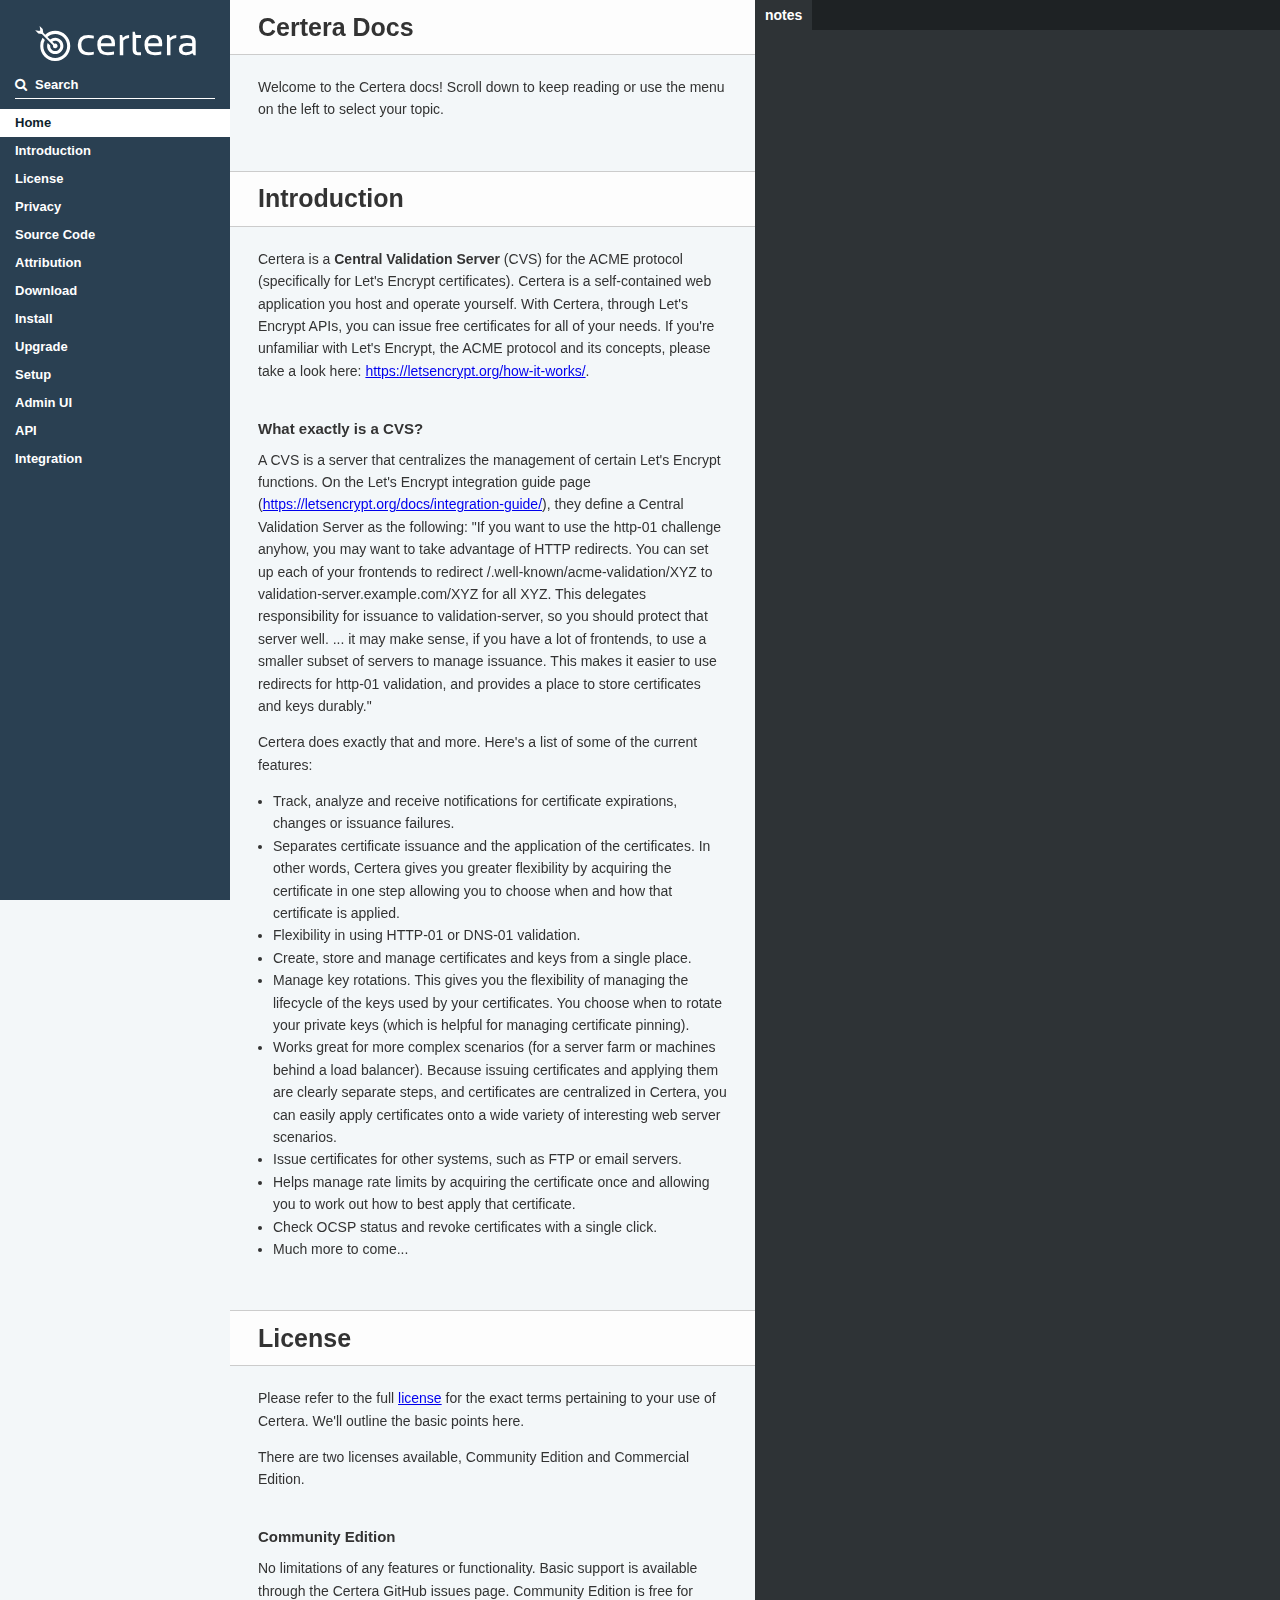
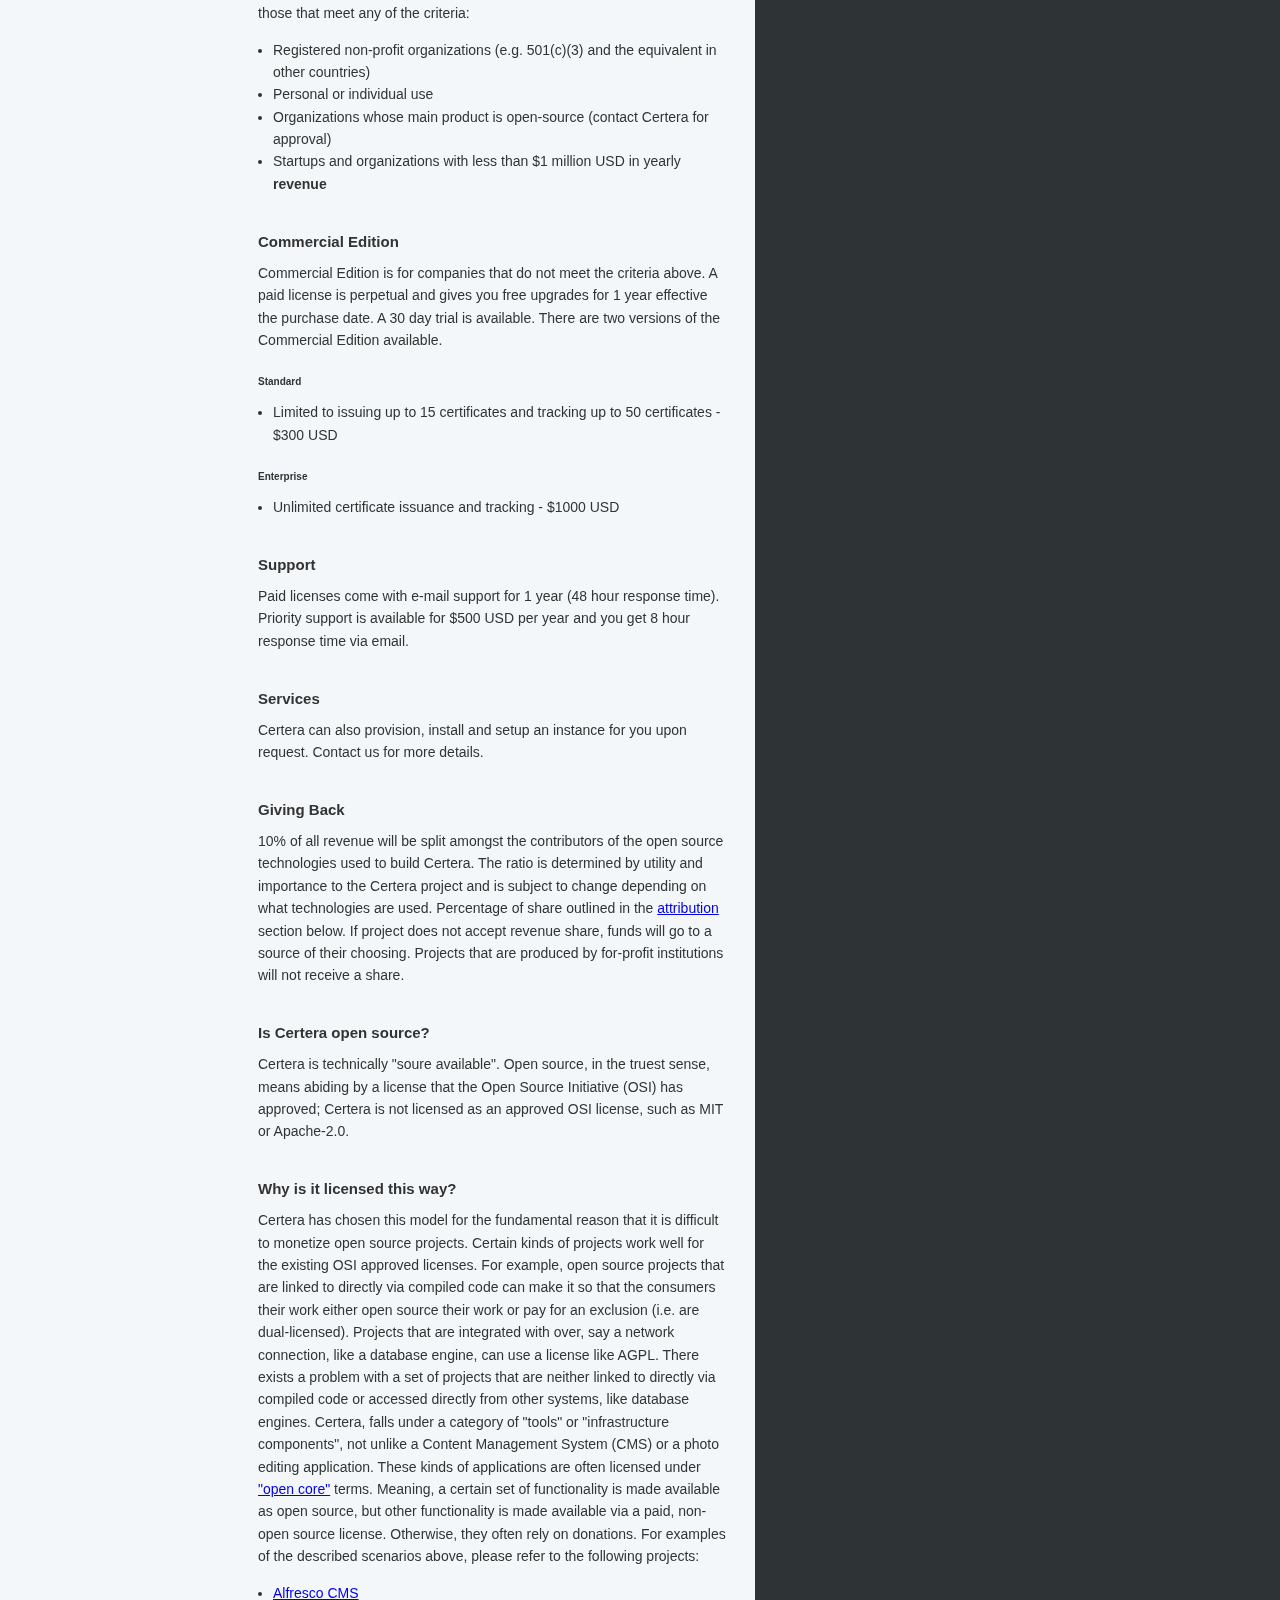
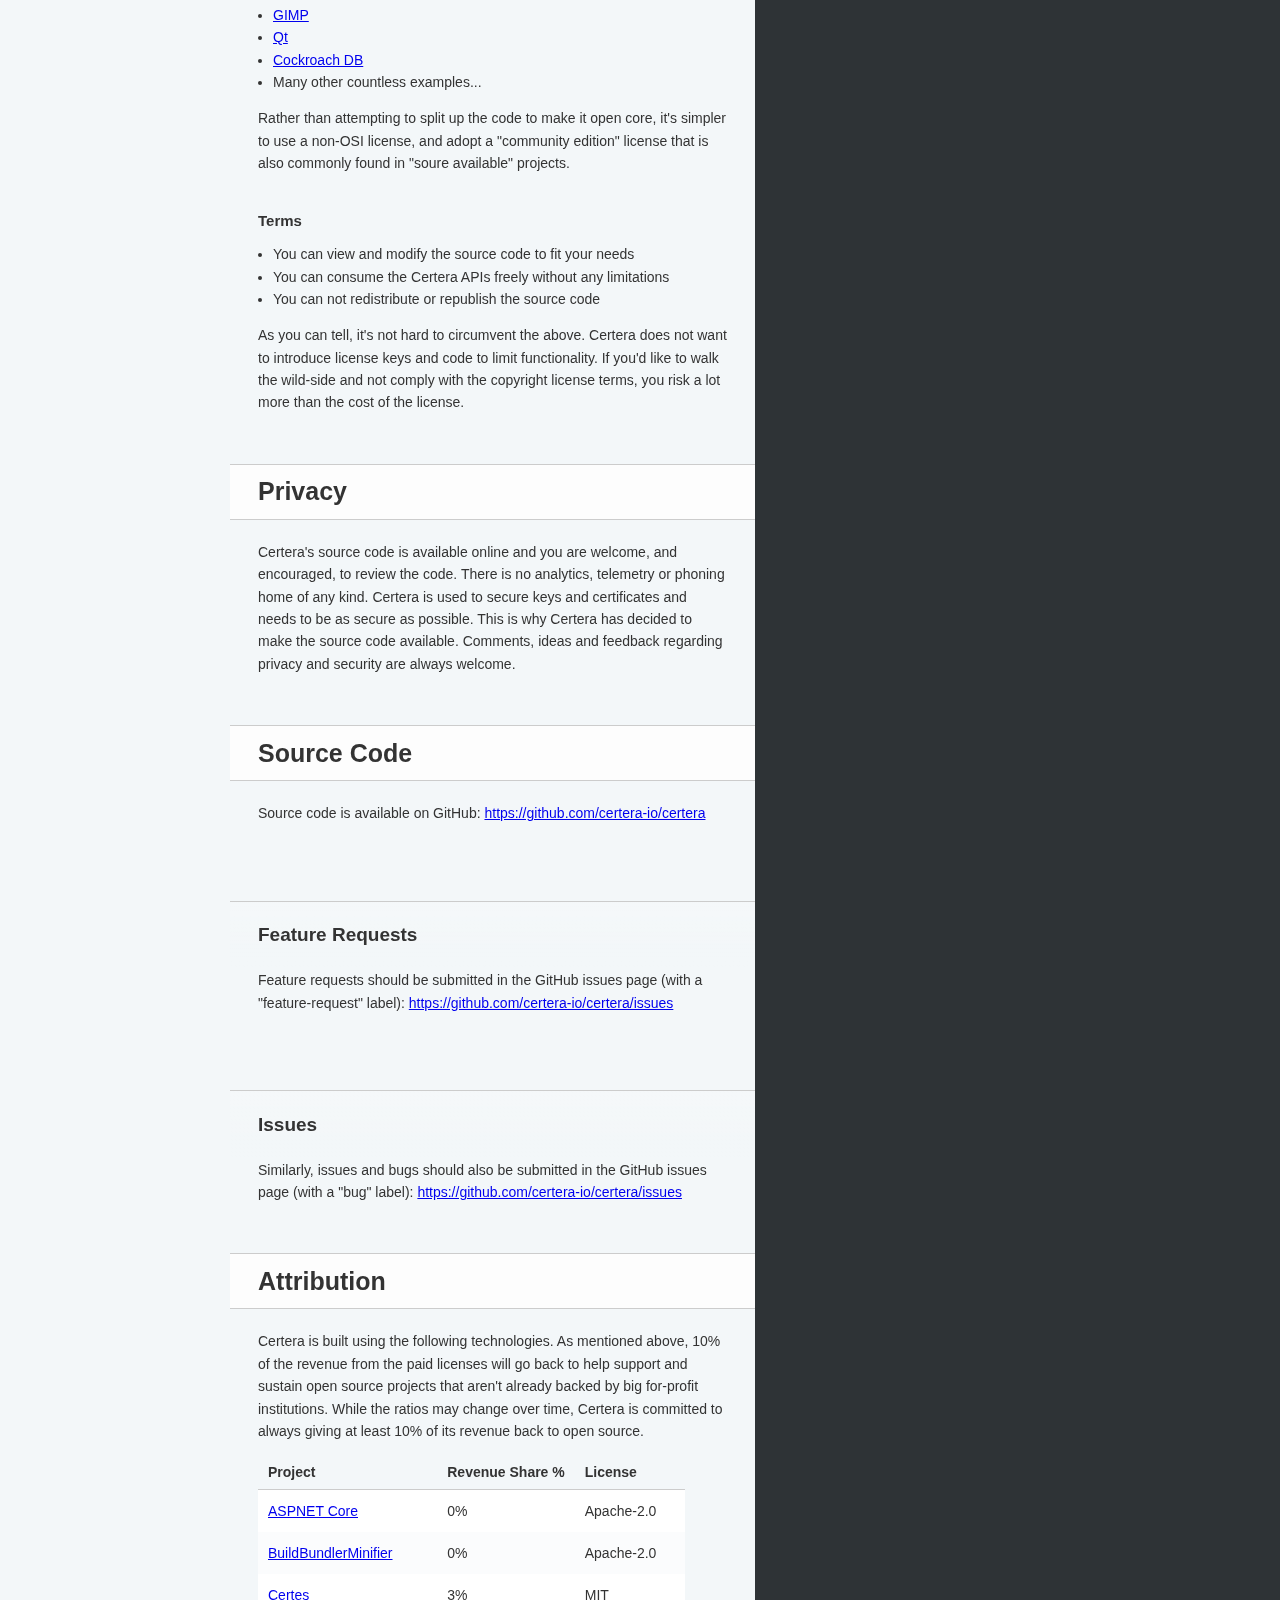
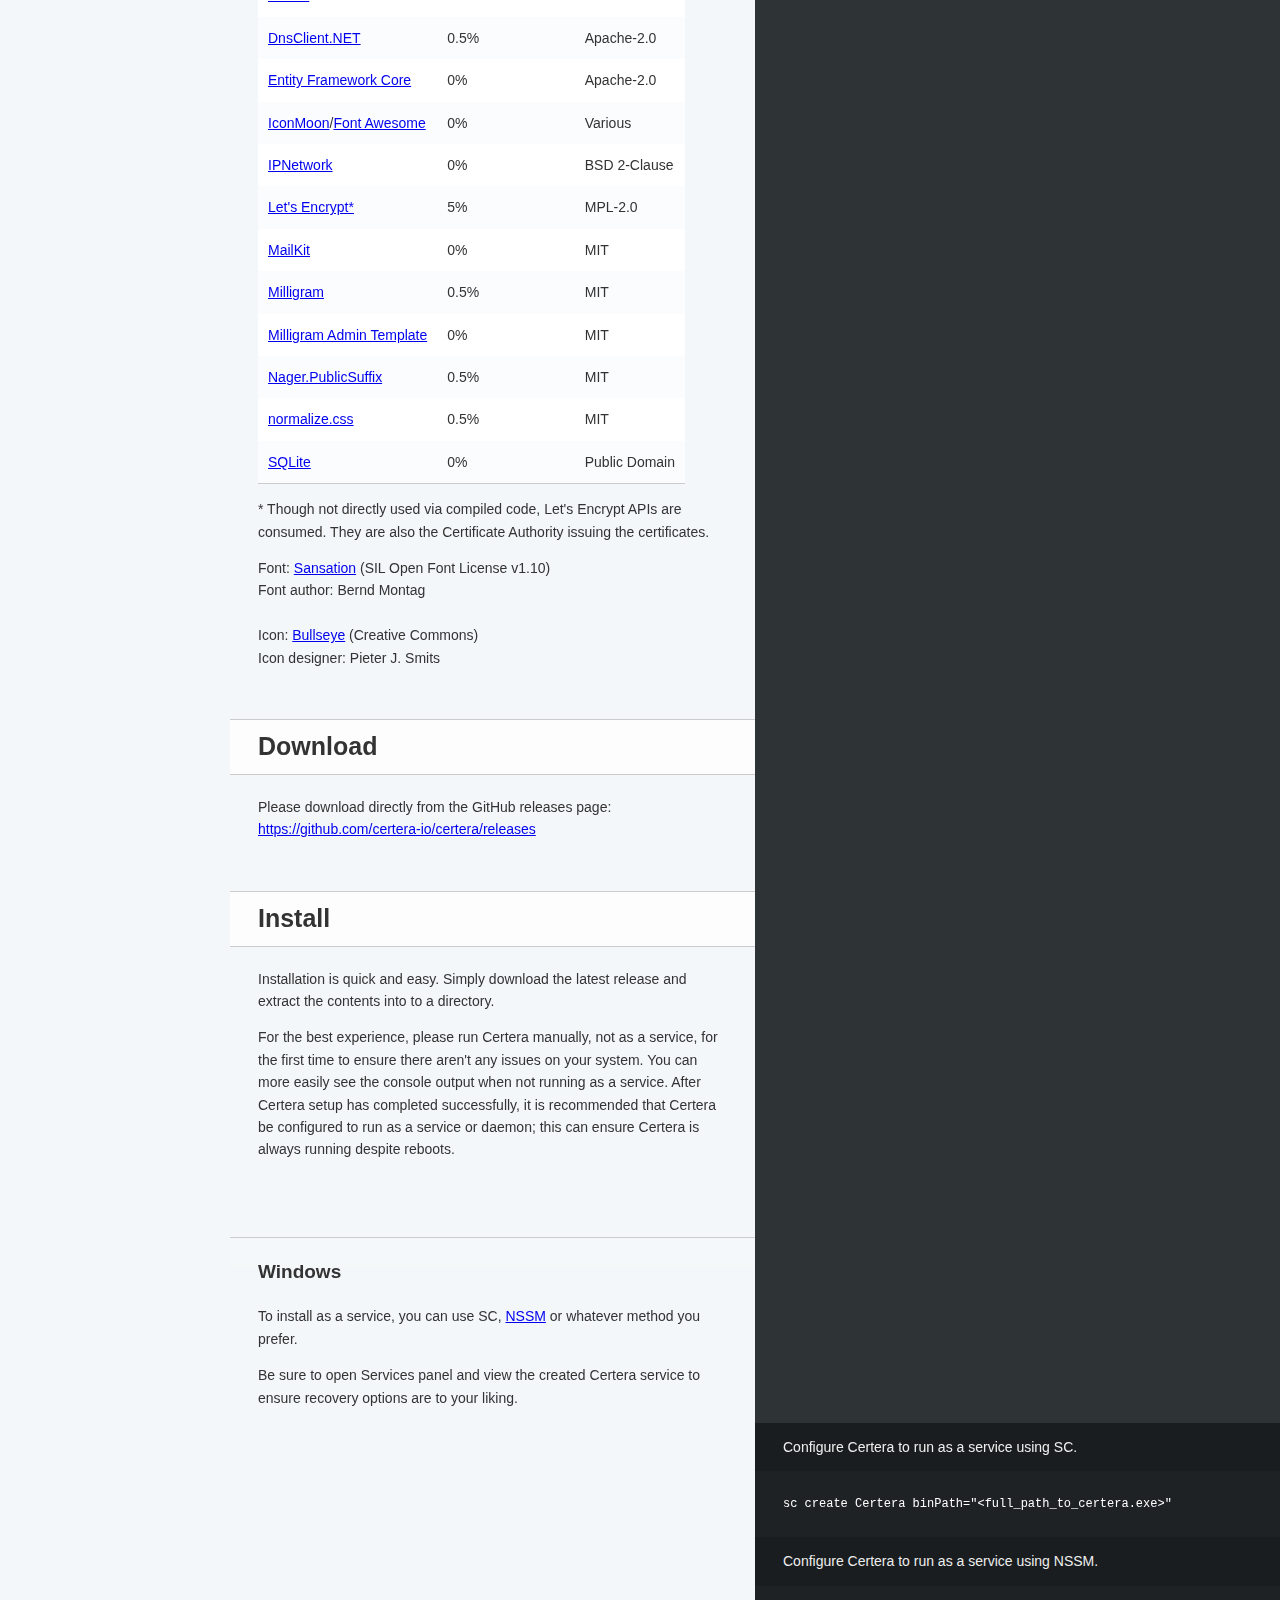
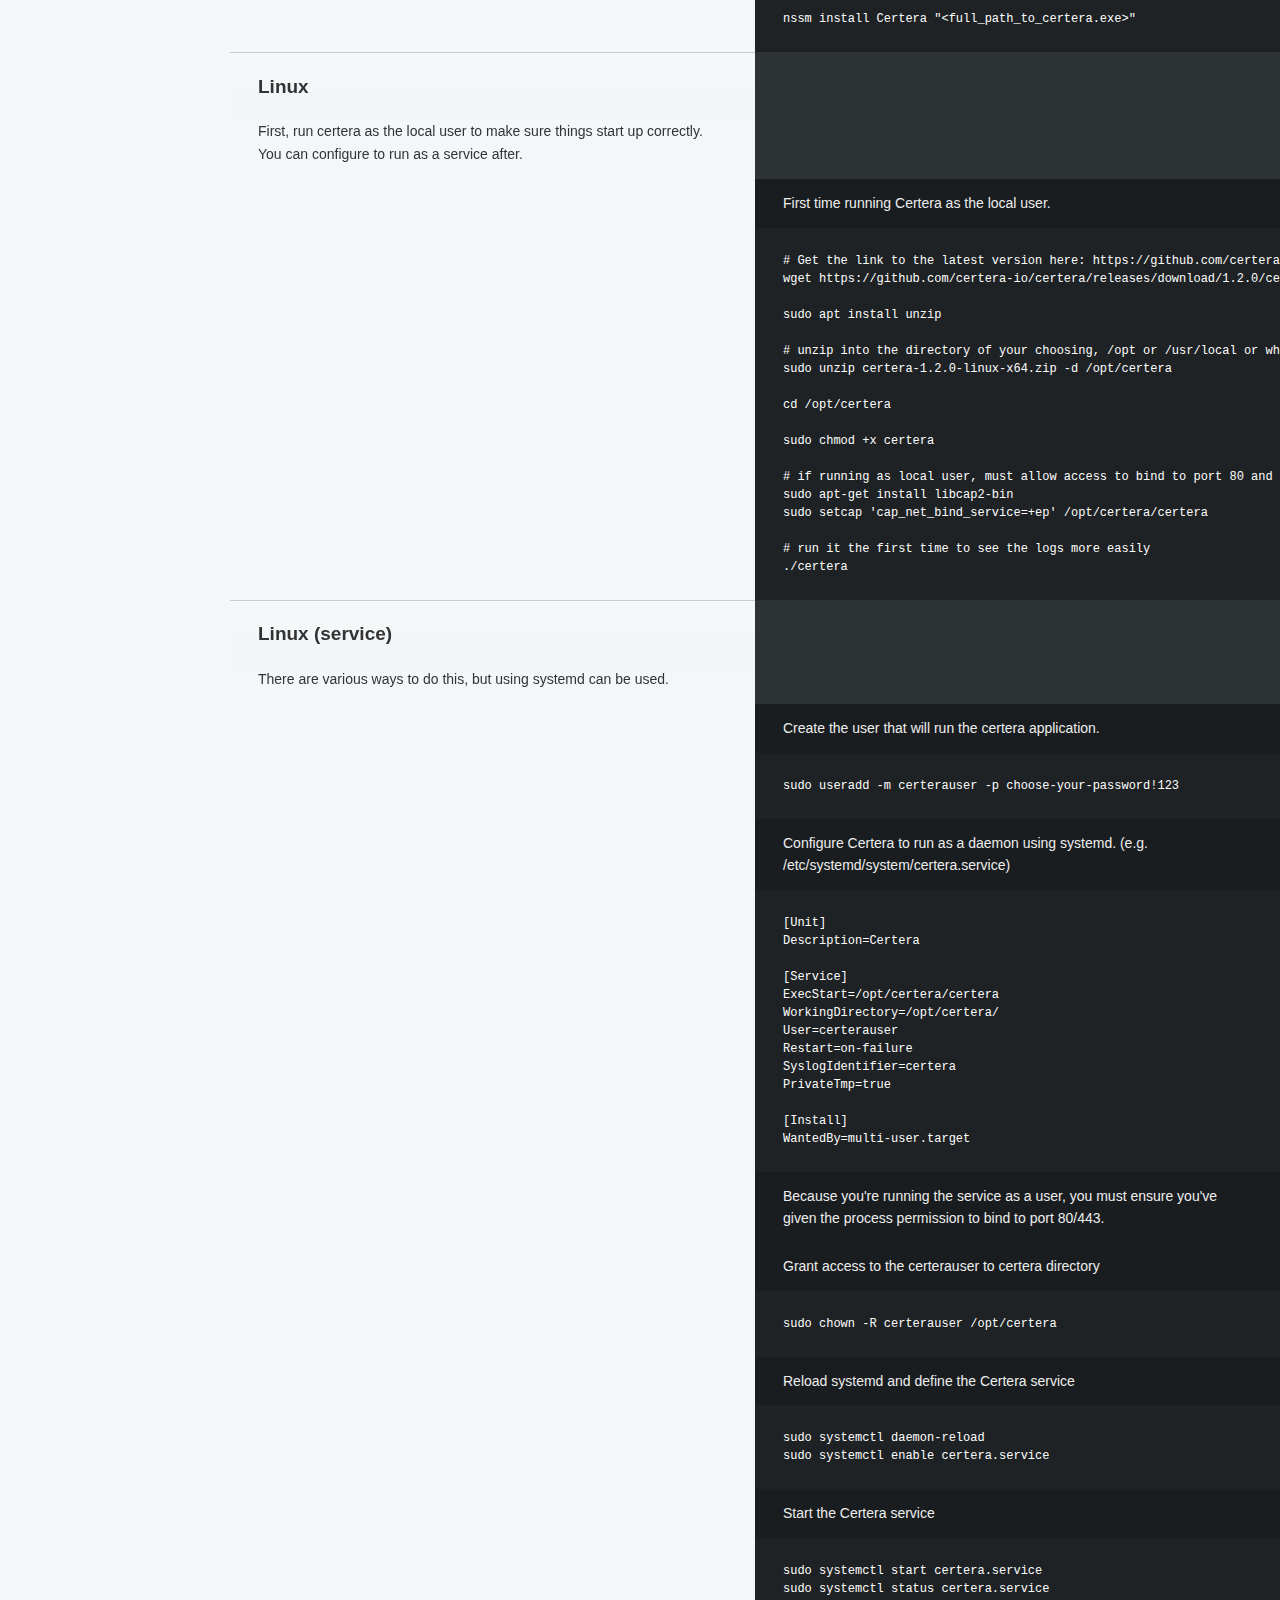
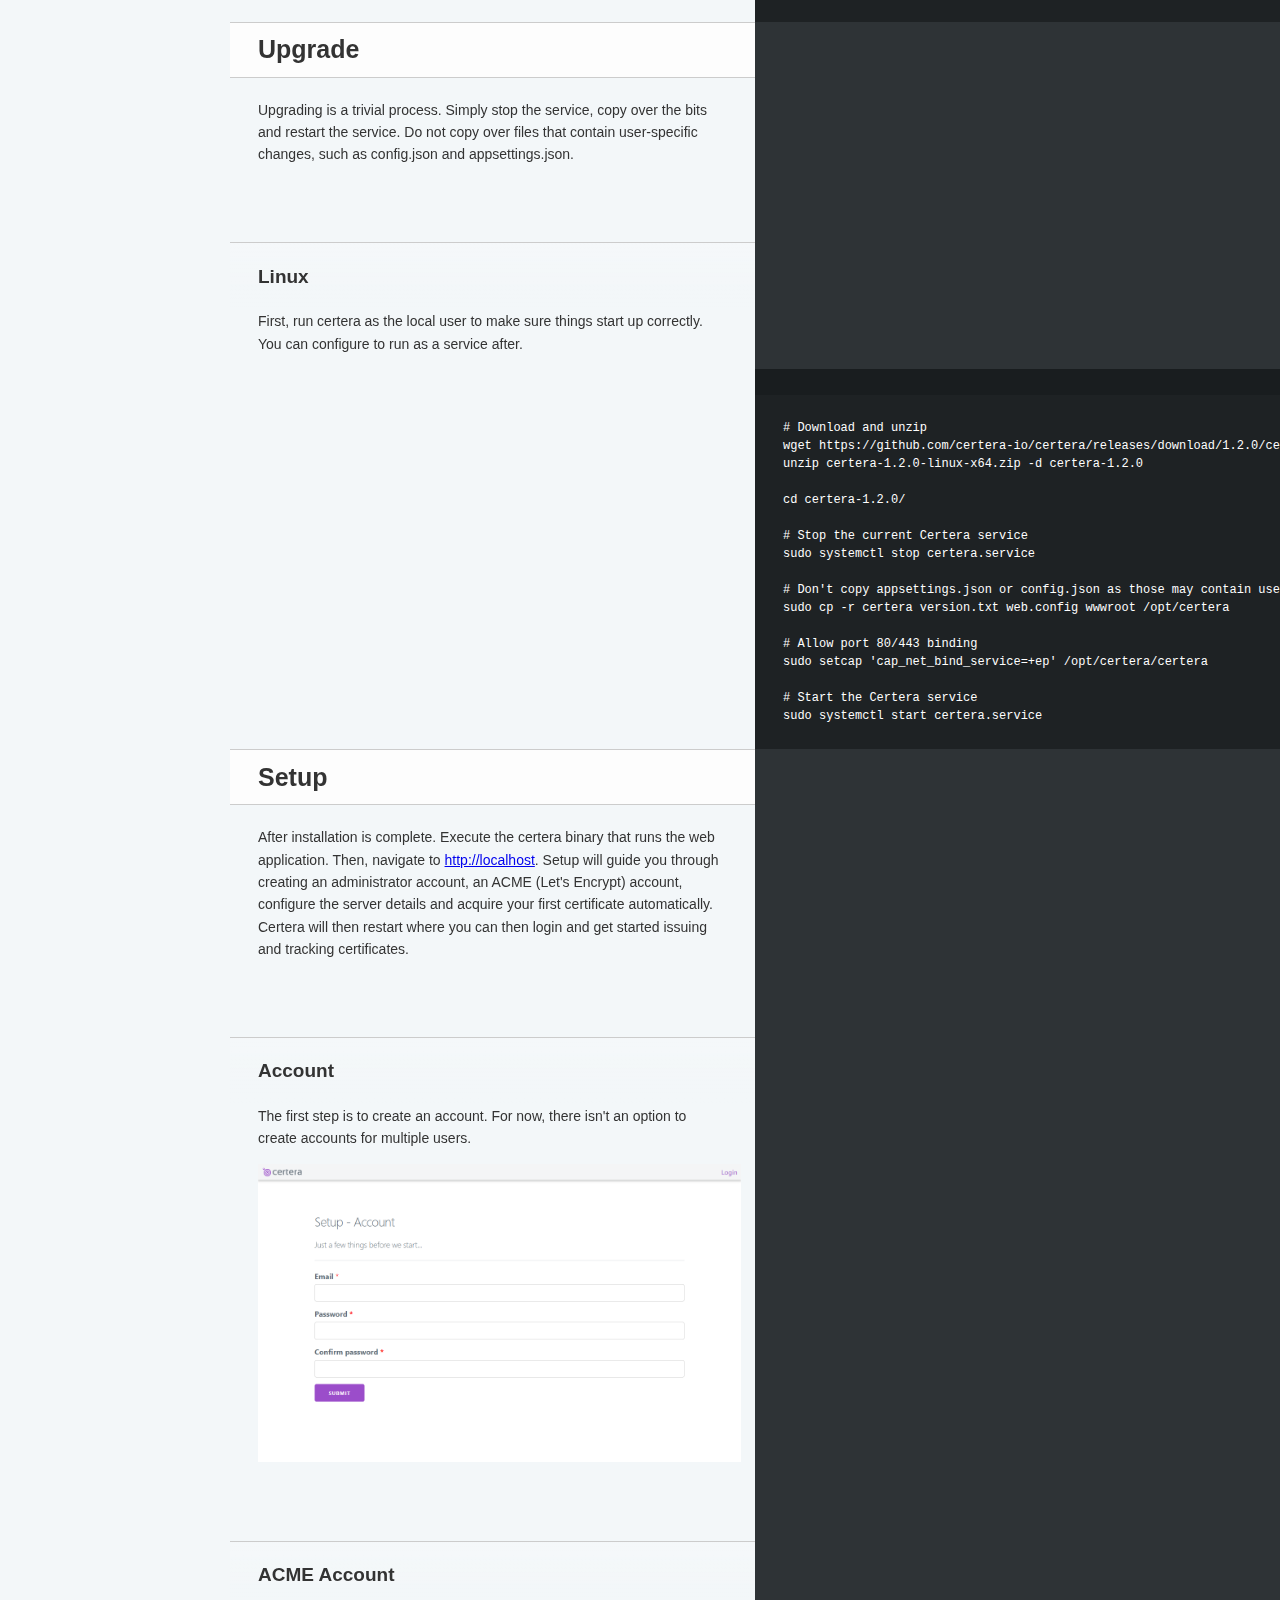
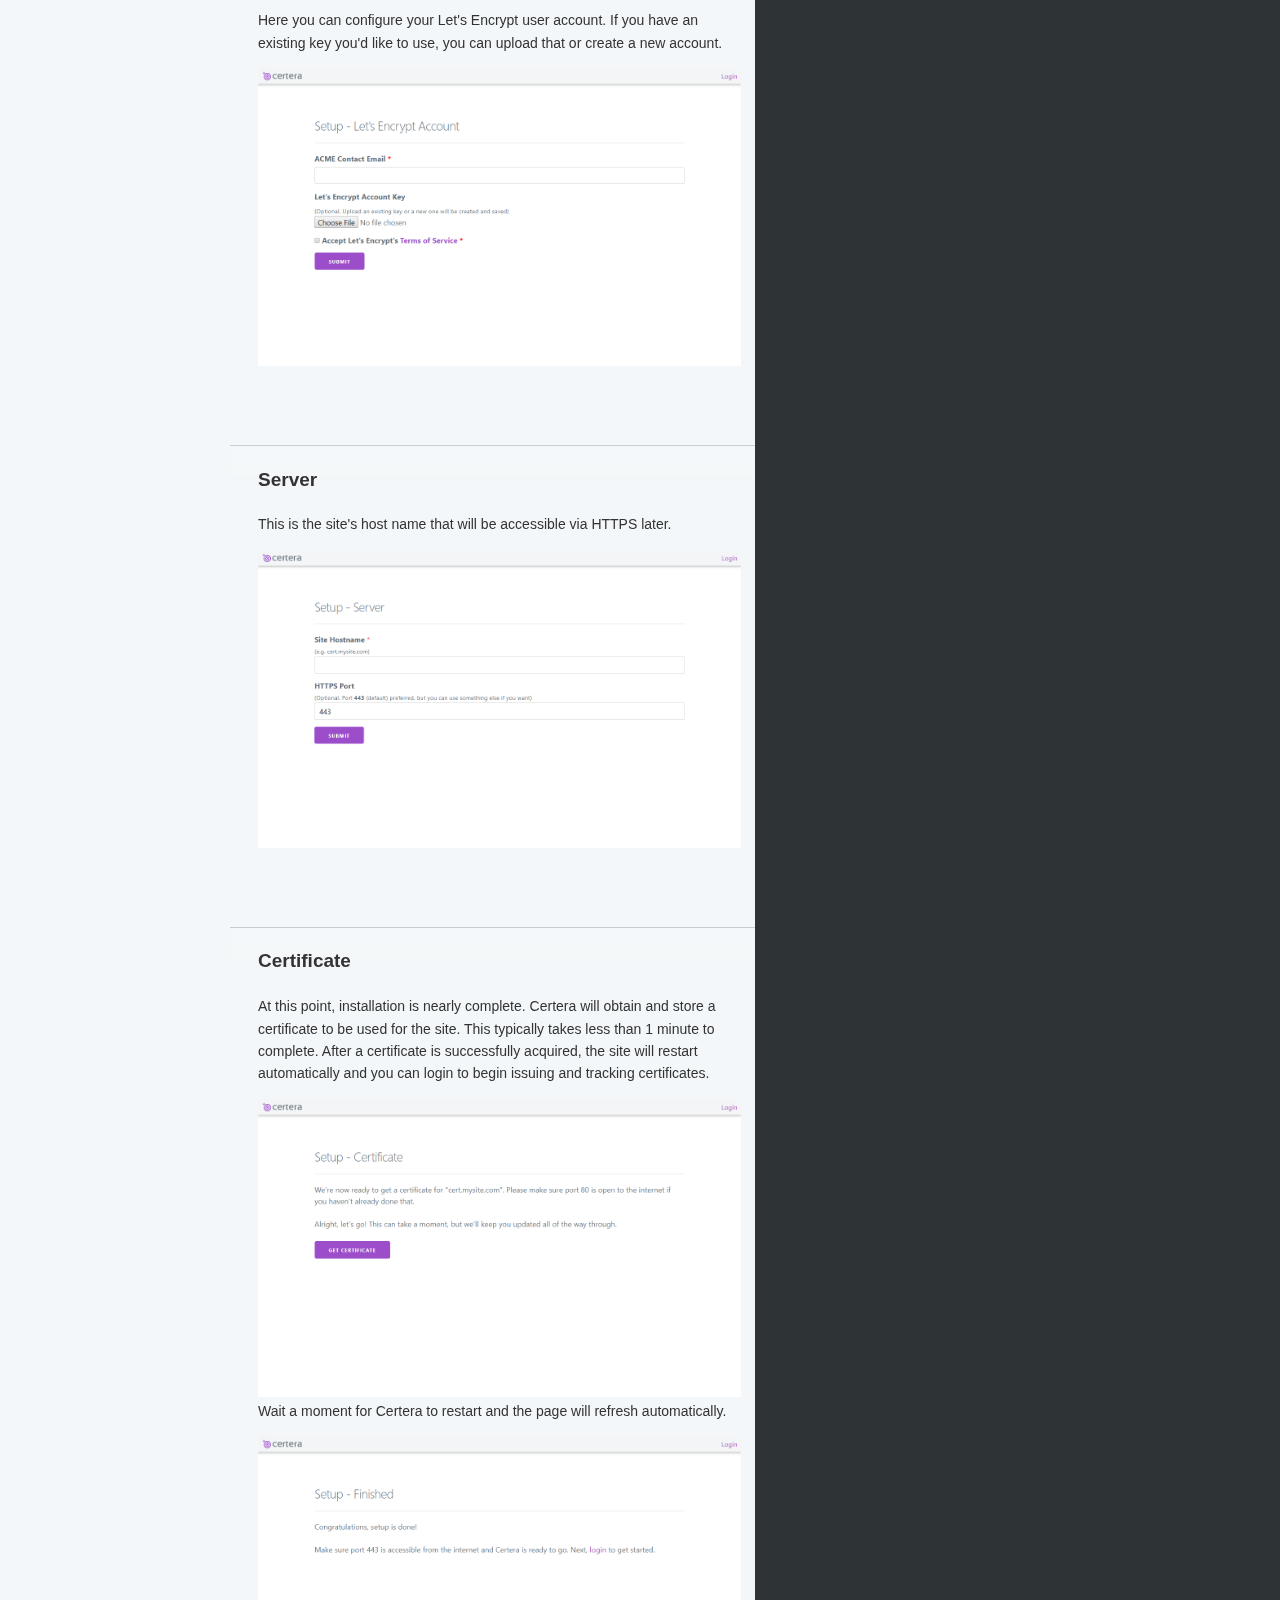
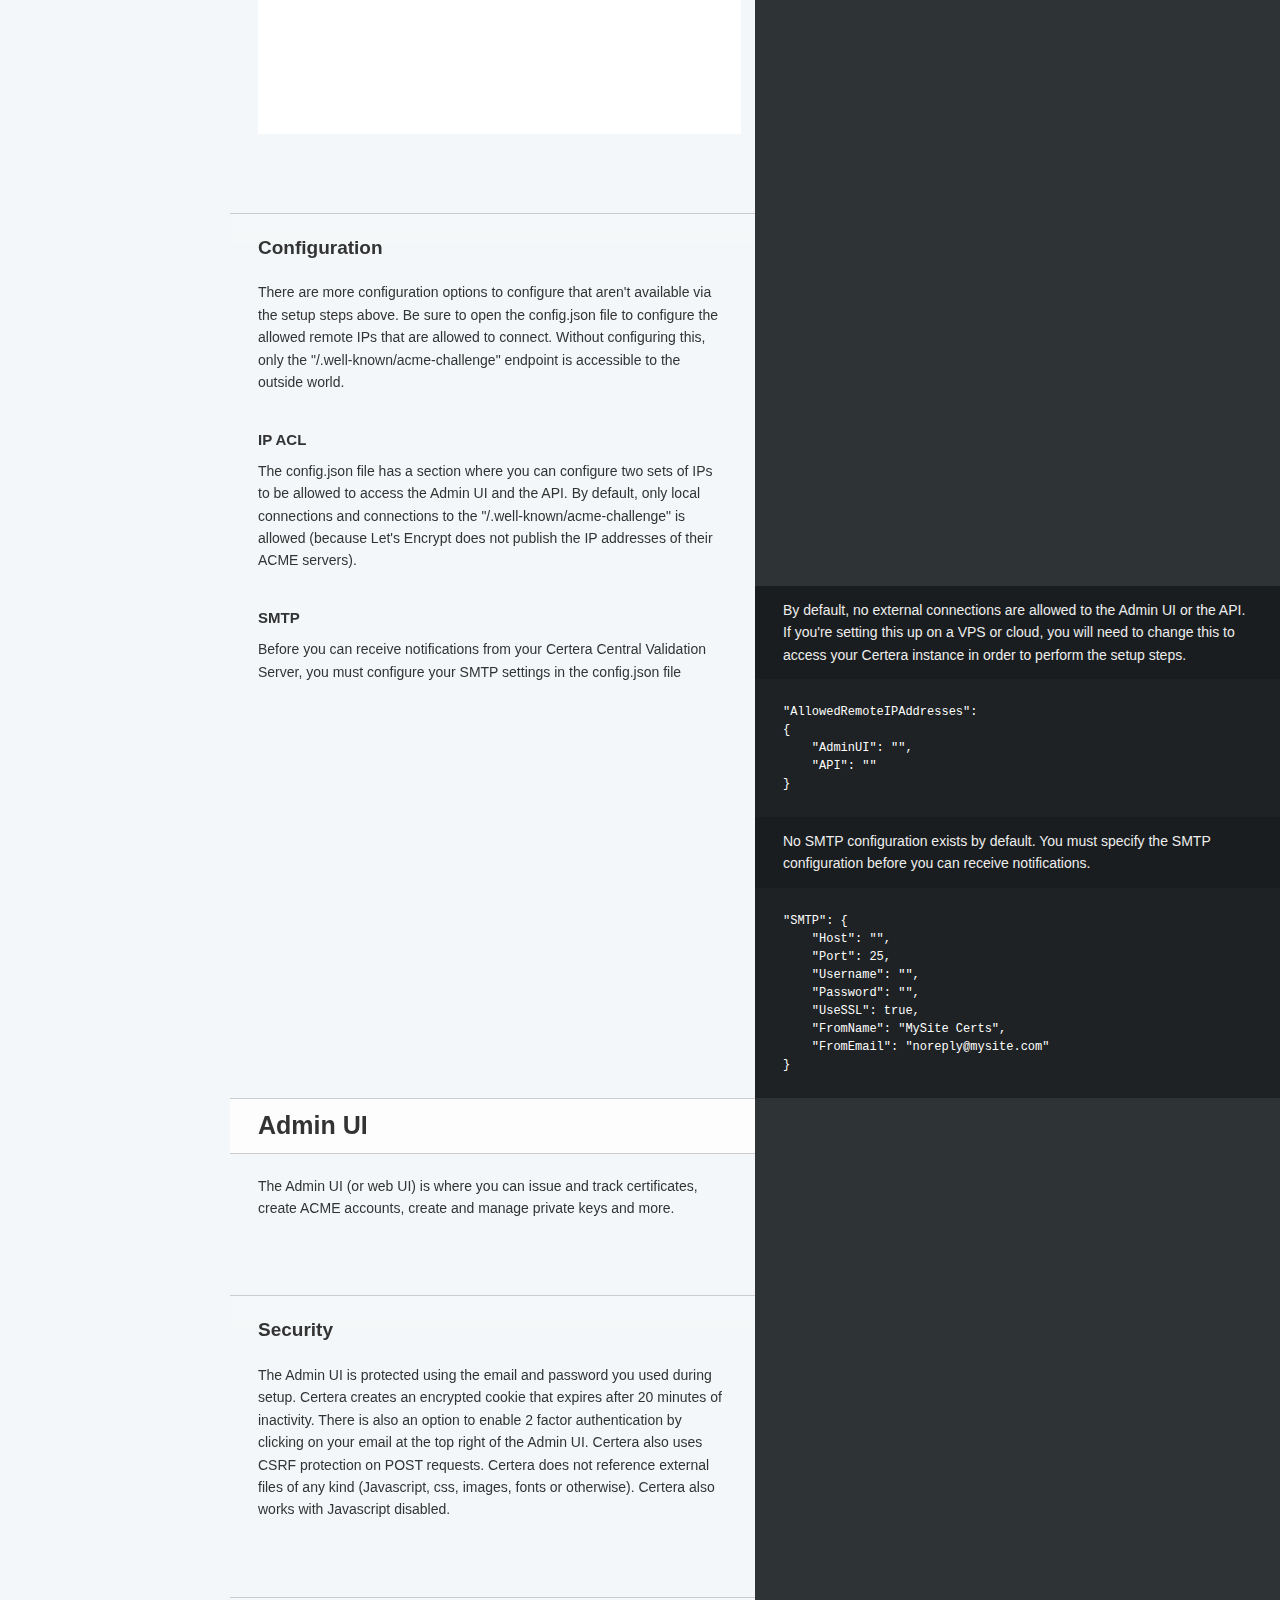
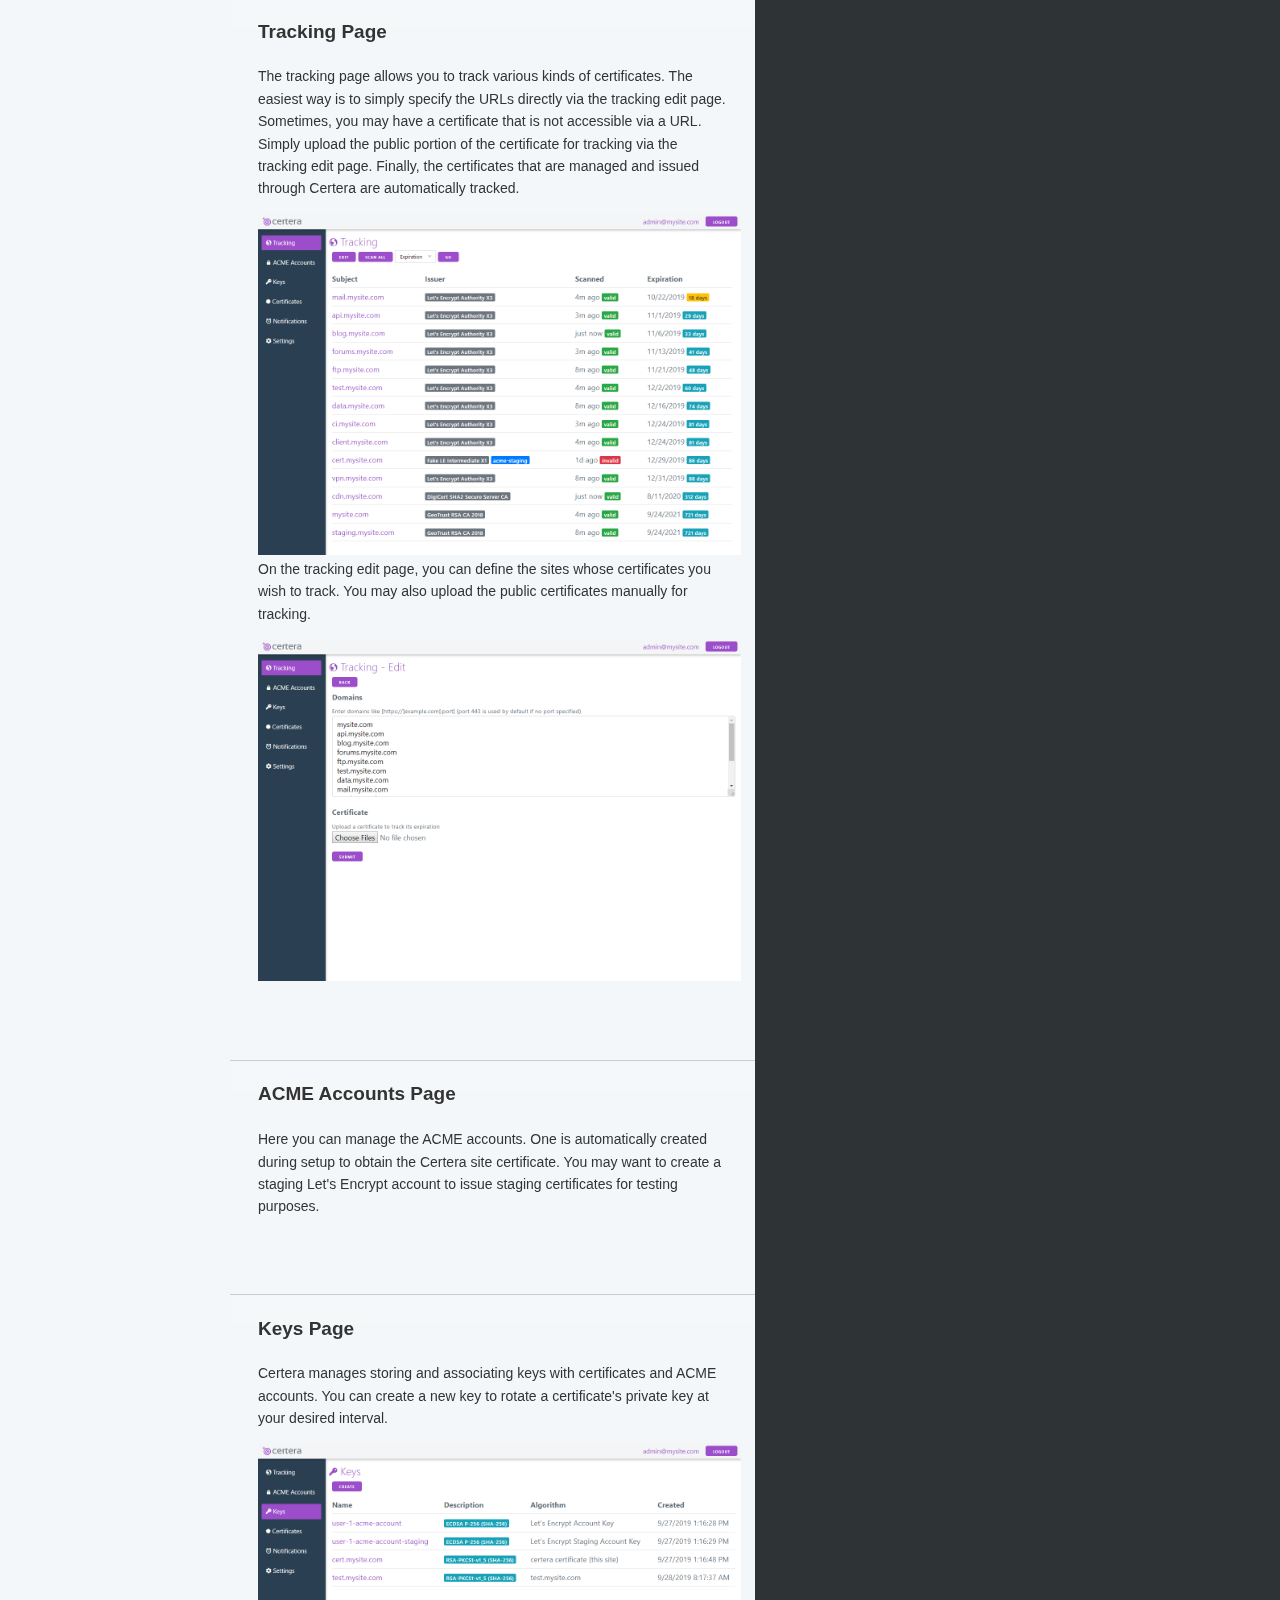
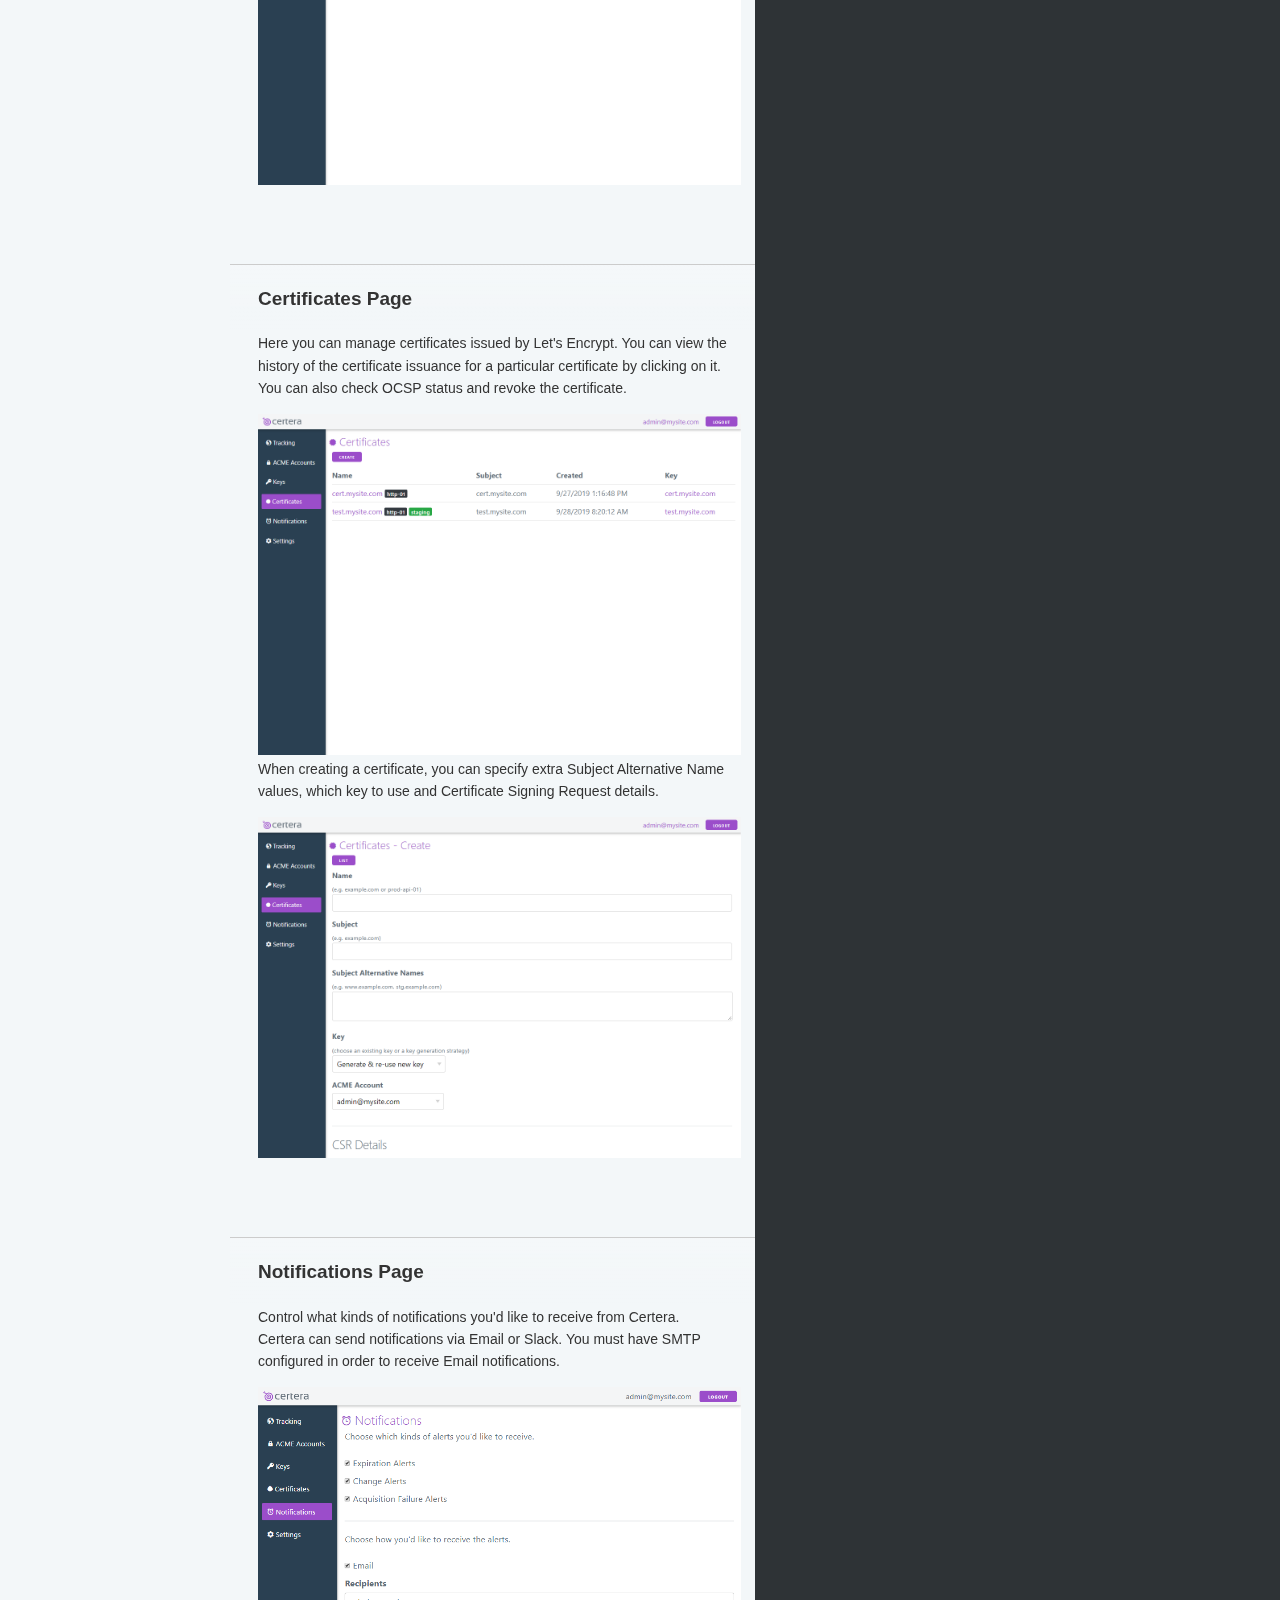
<file: index.html>
<!doctype html>
<html>
  <head>
    <meta charset="utf-8">
    <meta content="IE=edge,chrome=1" http-equiv="X-UA-Compatible">
    <meta name="viewport" content="width=device-width, initial-scale=1, maximum-scale=1">
    <title>Certera Docs</title>
    <link href="css/screen.css" rel="stylesheet" media="screen" />
    <link href="css/print.css" rel="stylesheet" media="print" />
	<script async src="https://www.googletagmanager.com/gtag/js?id=UA-149826315-2"></script>
	<script>
	  window.dataLayer = window.dataLayer || [];
	  function gtag(){dataLayer.push(arguments);}
	  gtag('js', new Date());

	  gtag('config', 'UA-149826315-2');
	</script>

    <script src="scripts/all.js"></script>
	<style>
		.screenshot {
			padding-left: 28px;
			max-width:46% !important;
		}
	</style>
  </head>
  <body class="index" data-languages="[&quot;text&quot;]">
    <a href="#" id="nav-button">
      <span>
        NAV
        <img src="images/navbar.png" alt="Navbar" />
      </span>
    </a>
    <div class="toc-wrapper">
		<a href="#home"><img src="images/logo.svg" class="logo" alt="Logo" /></a>
        <div class="lang-selector">
          <a href="#" data-language-name="text">notes</a>
        </div>
        <div class="search">
          <input type="text" class="search" id="input-search" placeholder="Search">
        </div>
        <ul class="search-results"></ul>
        <ul id="toc" class="toc-list-h1">
          <li>
            <a href="#home" class="toc-h1 toc-link" data-title="Home">Home</a>
          </li>
          <li>
            <a href="#introduction" class="toc-h1 toc-link" data-title="Introduction">Introduction</a>
		  </li>
		  <li>			
		  	<a href="#license" class="toc-h1 toc-link" data-title="License">License</a>
		  </li>
		  <li>
		  	<a href="#privacy" class="toc-h1 toc-link" data-title="Privacy">Privacy</a>
		  </li>
		  <li>
		  	<a href="#source-code" class="toc-h1 toc-link" data-title="Source Code">Source Code</a><ul class="toc-list-h2">
			  <li>
				<a href="#feature-requests" class="toc-h2 toc-link" data-title="Feature Requests">Feature Requests</a>
			  </li>
			  <li>
				<a href="#issues" class="toc-h2 toc-link" data-title="Issues">Issues</a>
			  </li>
		    </ul>
		  </li>
		  <li>
		  	<a href="#attribution" class="toc-h1 toc-link" data-title="Attribution">Attribution</a>
		  </li>
		  <li>
		  	<a href="#download" class="toc-h1 toc-link" data-title="Download">Download</a>
		  </li>
		  <li>
            <a href="#install" class="toc-h1 toc-link" data-title="Install">Install</a>
			<ul class="toc-list-h2">
			  <li>
				<a href="#windows" class="toc-h2 toc-link" data-title="Windows">Windows</a>
			  </li>
			  <li>
				<a href="#linux" class="toc-h2 toc-link" data-title="Linux">Linux</a>
			  </li>
		    </ul>
          </li>
		  <li>
            <a href="#upgrade" class="toc-h1 toc-link" data-title="Upgrade">Upgrade</a>
			<ul class="toc-list-h2">
			  <li>
				<a href="#u-linux" class="toc-h2 toc-link" data-title="Linux">Linux</a>
			  </li>
		    </ul>
          </li>
          <li>
            <a href="#setup" class="toc-h1 toc-link" data-title="Setup">Setup</a>
			<ul class="toc-list-h2">
			  <li>
				<a href="#account" class="toc-h2 toc-link" data-title="Account">Account</a>
			  </li>
			  <li>
				<a href="#acme-account" class="toc-h2 toc-link" data-title="ACME Account">ACME Account</a>
			  </li>
			  <li>
				<a href="#server" class="toc-h2 toc-link" data-title="Account">Server</a>
			  </li>
			  <li>
				<a href="#certificate" class="toc-h2 toc-link" data-title="Certificate">Certificate</a>
			  </li>
			  <li>
				<a href="#configuration" class="toc-h2 toc-link" data-title="Configuration">Configuration</a>
			  </li>
		    </ul>
          </li>
          <li>
            <a href="#admin-ui" class="toc-h1 toc-link" data-title="Admin UI">Admin UI</a>
			<ul class="toc-list-h2">
			  <li>
				<a href="#security" class="toc-h2 toc-link" data-title="Security">Security</a>
			  </li>
			  <li>
				<a href="#tracking" class="toc-h2 toc-link" data-title="Tracking Page">Tracking Page</a>
			  </li>
			  <li>
				<a href="#acme-accounts" class="toc-h2 toc-link" data-title="ACME Accounts Page">ACME Accounts Page</a>
			  </li>
			  <li>
				<a href="#keys" class="toc-h2 toc-link" data-title="Keys Page">Keys Page</a>
			  </li>
			  <li>
				<a href="#certificates" class="toc-h2 toc-link" data-title="Certificates Page">Certificates Page</a>
			  </li>
			  <li>
				<a href="#notifications" class="toc-h2 toc-link" data-title="Notifications Page">Notifications Page</a>
			  </li>
			  <li>
				<a href="#settings" class="toc-h2 toc-link" data-title="Settings Page">Settings Page</a>
			  </li>
		    </ul>
          </li>
          <li>
            <a href="#api" class="toc-h1 toc-link" data-title="API">API</a>
			<ul class="toc-list-h2">
			  <li>
				<a href="#api-security" class="toc-h2 toc-link" data-title="API Security">API Security</a>
			  </li>
			  <li>
				<a href="#certificates-api" class="toc-h2 toc-link" data-title="Certificates API">Certificates API</a>
			  </li>
			  <li>
				<a href="#keys-api" class="toc-h2 toc-link" data-title="Keys API">Keys API</a>
			  </li>
		    </ul>
          </li>
          <li>
            <a href="#integration" class="toc-h1 toc-link" data-title="Integration">Integration</a>
			<ul class="toc-list-h2">
			  <li>
				<a href="#http-01" class="toc-h2 toc-link" data-title="HTTP-01">HTTP-01</a>
			  </li>
			  <li>
				<a href="#dns-01" class="toc-h2 toc-link" data-title="DNS-01">DNS-01</a>
			  </li>
			  <li>
				<a href="#api-clients" class="toc-h2 toc-link" data-title="API Clients">API Clients</a>
			  </li>
			  <li>
				<a href="#applying-certificates" class="toc-h2 toc-link" data-title="Applying Certificates">Applying Certificates</a>
			  </li>
		    </ul>
          </li>
        </ul>
    </div>
    <div class="page-wrapper">
      <div class="dark-box"></div>
      <div class="content">
        <h1 id="home">Certera Docs</h1>
			<p>Welcome to the Certera docs! Scroll down to keep reading or use the menu on the left to select your topic.</p>
		<h1 id="introduction">Introduction</h1>
			<p>Certera is a <b>Central Validation Server</b> (CVS) for the ACME protocol (specifically for Let's Encrypt certificates). Certera is a
			self-contained web application you host and operate yourself. With Certera, through Let's Encrypt APIs, you can issue free certificates for all of your needs.
			If you're unfamiliar with Let's Encrypt, the ACME protocol and its concepts, please take a look here: 
			<a href="https://letsencrypt.org/how-it-works/">https://letsencrypt.org/how-it-works/</a>.</p>
			<h3>What exactly is a CVS?</h3>
			<p>A CVS is a server that centralizes the management of certain Let's Encrypt functions. On the Let's Encrypt integration guide page
			(<a href="https://letsencrypt.org/docs/integration-guide/">https://letsencrypt.org/docs/integration-guide/</a>), 
			they define a Central Validation Server as the following:
			"If you want to use the http-01 challenge anyhow, you may want to take advantage of HTTP redirects. You can set up each of your frontends to 
			redirect /.well-known/acme-validation/XYZ to validation-server.example.com/XYZ for all XYZ. This delegates responsibility for issuance to validation-server, 
			so you should protect that server well.
			... it may make sense, if you have a lot of frontends, to use a smaller subset of servers to manage issuance. This makes it easier to use redirects 
			for http-01 validation, and provides a place to store certificates and keys durably."
			<p>Certera does exactly that and more. Here's a list of some of the current features:</p>
			<ul>
				<li>Track, analyze and receive notifications for certificate expirations, changes or issuance failures.</li>
				<li>Separates certificate issuance and the application of the certificates. In other words, Certera gives you greater flexibility by acquiring the certificate in one step allowing you to choose when and how that certificate is applied.</li>
				<li>Flexibility in using HTTP-01 or DNS-01 validation.</li>
				<li>Create, store and manage certificates and keys from a single place.</li>
				<li>Manage key rotations. This gives you the flexibility of managing the lifecycle of the keys used by your certificates. You choose when to rotate your private keys (which is helpful for managing certificate pinning).</li>
				<li>Works great for more complex scenarios (for a server farm or machines behind a load balancer). Because issuing certificates and applying them are clearly separate steps, and certificates are centralized in Certera, you can easily apply certificates onto a wide variety of interesting web server scenarios.</li>
				<li>Issue certificates for other systems, such as FTP or email servers.</li>
				<li>Helps manage rate limits by acquiring the certificate once and allowing you to work out how to best apply that certificate.</li>
				<li>Check OCSP status and revoke certificates with a single click.</li>
				<li>Much more to come...</li>
			</ul>		
			
			<h1 id="license">License</h1>
				<p>Please refer to the full <a href="license.html">license</a> for the exact terms pertaining to your use of Certera. We'll outline the basic points here.</p>
				<p>There are two licenses available, Community Edition and Commercial Edition.</p>
				<h3>Community Edition</h3>
					<p>No limitations of any features or functionality. Basic support is available through the Certera GitHub issues page. Community Edition is free for those that meet any of the criteria:</p>
					<ul>
						<li>Registered non-profit organizations (e.g. 501(c)(3) and the equivalent in other countries)</li>
						<li>Personal or individual use</li>
						<li>Organizations whose main product is open-source (contact Certera for approval)</li>
						<li>Startups and organizations with less than $1 million USD in yearly <b>revenue</b></li>
					</ul>
				<h3>Commercial Edition</h3>
					<p>Commercial Edition is for companies that do not meet the criteria above. A paid license is perpetual and gives you free upgrades for 1 year effective the purchase date. A 30 day trial is available. There are two versions of the Commercial Edition available.</p>
					<h4>Standard</h4>
						<ul>
							<li>Limited to issuing up to 15 certificates and tracking up to 50 certificates - $300 USD</li>
						</ul>
					<h4>Enterprise</h4>
						<ul>
							<li>Unlimited certificate issuance and tracking - $1000 USD</li>
						</ul>
				<h3>Support</h3>
					<p>Paid licenses come with e-mail support for 1 year (48 hour response time). Priority support is available for $500 USD per year and you get 8 hour response time via email.</p>
				<h3>Services</h3>
					<p>Certera can also provision, install and setup an instance for you upon request. Contact us for more details.</p>
				<h3>Giving Back</h3>				
					<p>10% of all revenue will be split amongst the contributors of the open source technologies used to build Certera. The ratio is determined by utility and 
					importance to the Certera project and is subject to change depending on what technologies are used. Percentage of share outlined in the <a href="#attribution">attribution</a> section below. 
					If project does not accept revenue share, funds will go to a source of their choosing. Projects that are produced by for-profit institutions will not receive a share.</p>
				<h3>Is Certera open source?</h3>
				<p>Certera is technically &quot;soure available&quot;. Open source, in the truest sense, means abiding by a license that the Open Source Initiative (OSI) has approved; Certera is not licensed as an approved OSI license, such as MIT or Apache-2.0.
				</p>
				<h3>Why is it licensed this way?</h3>
				<p>Certera has chosen this model for the fundamental reason that it is difficult to monetize open source projects. Certain kinds of projects work well for the existing OSI approved licenses. For example, open source projects that are linked to directly via compiled code can make it so that the consumers their work either open source their work or pay for an exclusion (i.e. are dual-licensed). Projects that are integrated with over, say a network connection, like a database engine, can use a license like AGPL. There exists a problem with a set of projects that are neither linked to directly via compiled code or accessed directly from other systems, like database engines. Certera, falls under a category of "tools" or "infrastructure components", not unlike a Content Management System (CMS) or a photo editing application. These kinds of applications are often licensed under <a href="https://en.wikipedia.org/wiki/Open-core_model">&quot;open core&quot;</a> terms. Meaning, a certain set of functionality is made available as open source, but other functionality is made available via a paid, non-open source license. Otherwise, they often rely on donations. For examples of the described scenarios above, please refer to the following projects:</p>
				<ul>
					<li><a href="https://en.wikipedia.org/wiki/Alfresco_(software)">Alfresco CMS</a></li>
					<li><a href="https://www.gimp.org/">GIMP</a></li>
					<li><a href="https://www.qt.io/download-open-source">Qt</a></li>
					<li><a href="https://www.cockroachlabs.com/pricing/">Cockroach DB</a></li>
					<li>Many other countless examples...</li>
				</ul>
				<p>Rather than attempting to split up the code to make it open core, it's simpler to use a non-OSI license, and adopt a "community edition" license that is also commonly found in &quot;soure available&quot; projects.</p>
				
									
				<h3>Terms</h3>					
					<ul>
						<li>You can view and modify the source code to fit your needs</li>
						<li>You can consume the Certera APIs freely without any limitations</li>
						<li>You can not redistribute or republish the source code</li>
					</ul>
					<p>As you can tell, it's not hard to circumvent the above. Certera does not want to introduce license keys and code to limit functionality. If you'd like to walk the wild-side and not comply with the copyright license terms, you risk a lot more than the cost of the license.</p>	
			<h1 id="privacy">Privacy</h1>
				<p>Certera's source code is available online and you are welcome, and encouraged, to review the code. There is no analytics, telemetry or phoning home of any kind. Certera is used to secure keys and certificates and needs to be as secure as possible. This is why Certera has decided to make the source code available. Comments, ideas and feedback regarding privacy and security are always welcome.
				</p>
			<h1 id="source-code">Source Code</h1>
				<p>Source code is available on GitHub: <a href="https://github.com/certera-io/certera">https://github.com/certera-io/certera</a></p>
					
				<h2 id="feature-requests">Feature Requests</h2>
					<p>Feature requests should be submitted in the GitHub issues page (with a &quot;feature-request&quot; label): <a href="https://github.com/certera-io/certera/issues">https://github.com/certera-io/certera/issues</a></p>
				<h2 id="issues">Issues</h2>
					<p>Similarly, issues and bugs should also be submitted in the GitHub issues page (with a &quot;bug&quot; label): <a href="https://github.com/certera-io/certera/issues">https://github.com/certera-io/certera/issues</a></p>
				
			<h1 id="attribution">Attribution</h1>
				<p>Certera is built using the following technologies. As mentioned above, 10% of the revenue from the paid licenses will go back to help support and sustain open source projects that aren't already backed by big for-profit institutions. While the ratios may change over time, Certera is committed to always giving at least 10% of its revenue back to open source.</p>
				<table>
					<thead>
						<tr>
							<th>Project</th>
							<th>Revenue Share %</th>
							<th>License</th>
						</tr>
					</thead>
					<tbody>
						<tr>
							<td><a href="https://github.com/aspnet/AspNetCore">ASPNET Core</a></td>
							<td>0%</td>
							<td>Apache-2.0</td>
						</tr>
						<tr>
							<td><a href="https://github.com/madskristensen/BundlerMinifier">BuildBundlerMinifier</a></td>
							<td>0%</td>
							<td>Apache-2.0</td>							
						</tr>
						<tr>
							<td><a href="https://github.com/fszlin/certes">Certes</a></td>
							<td>3%</td>
							<td>MIT</td>							
						</tr>
						<tr>
							<td><a href="https://github.com/MichaCo/DnsClient.NET">DnsClient.NET</a></td>
							<td>0.5%</td>
							<td>Apache-2.0</td>
						</tr>
						<tr>
							<td><a href="https://github.com/aspnet/EntityFrameworkCore">Entity Framework Core</a></td>
							<td>0%</td>
							<td>Apache-2.0</td>
						</tr>
						<tr>
							<td><a href="https://iconmoon.io">IconMoon</a>/<a href="https://github.com/FortAwesome/Font-Awesome">Font Awesome</a></td>
							<td>0%</td>
							<td>Various</td>
						</tr>
						<tr>
							<td><a href="https://github.com/lduchosal/ipnetwork">IPNetwork</a></td>
							<td>0%</td>
							<td>BSD 2-Clause</td>
						</tr>
						<tr>
							<td><a href="https://letsencrypt.org/">Let's Encrypt*</a></td>
							<td>5%</td>
							<td>MPL-2.0</td>
						</tr>
						<tr>
							<td><a href="https://github.com/jstedfast/MailKit">MailKit</a></td>
							<td>0%</td>
							<td>MIT</td>
						</tr>
						<tr>
							<td><a href="https://github.com/milligram/milligram">Milligram</a></td>
							<td>0.5%</td>
							<td>MIT</td>
						</tr>
						<tr>
							<td><a href="https://github.com/mazipan/milligram-admin-dashboard-template">Milligram Admin Template</a></td>
							<td>0%</td>
							<td>MIT</td>
						</tr>
						<tr>
							<td><a href="https://github.com/tinohager/Nager.PublicSuffix">Nager.PublicSuffix</a></td>
							<td>0.5%</td>
							<td>MIT</td>
						</tr>
						<tr>
							<td><a href="https://github.com/necolas/normalize.css">normalize.css</a></td>
							<td>0.5%</td>
							<td>MIT</td>
						</tr>
						<tr>
							<td><a href="https://www.sqlite.org/copyright.html">SQLite</a></td>
							<td>0%</td>
							<td>Public Domain</td>
						</tr>
					</tbody>
				</table>
				<p>* Though not directly used via compiled code, Let's Encrypt APIs are consumed. They are also the Certificate Authority issuing the certificates.</p>
				<p>
				Font: <a href="https://www.fontsquirrel.com/fonts/sansation">Sansation</a> (SIL Open Font License v1.10)
				<br />
				Font author: Bernd Montag
				<br />
				<br />
				Icon: <a href="https://thenounproject.com/term/bullseye/78138/">Bullseye</a> (Creative Commons)
				<br />
				Icon designer: Pieter J. Smits				
				</p>
		<h1 id="download">Download</h1>
			<p>Please download directly from the GitHub releases page: <a href="https://github.com/certera-io/certera/releases">https://github.com/certera-io/certera/releases</a></p>
		<h1 id="install">Install</h1>
			<p>Installation is quick and easy. Simply download the latest release and extract the contents into to a directory.</p>
			<p>For the best experience, please run Certera manually, not as a service, for the first time to ensure there aren't any issues on your system. You can more easily 
			see the console output when not running as a service. After Certera setup has completed successfully, it is recommended that Certera be configured to run as a service or daemon; this can ensure Certera is always running despite reboots.</p>
			<h2 id="windows">Windows</h2>
				<p>To install as a service, you can use SC, <a href="https://nssm.cc/usage">NSSM</a> or whatever method you prefer.</p>
				<p>Be sure to open Services panel and view the created Certera service to ensure recovery options are to your liking.</p>
<blockquote>
<p>Configure Certera to run as a service using SC.</p>
</blockquote>
<pre>
sc create Certera binPath=&quot;&lt;full_path_to_certera.exe&gt;&quot;
</pre>
<blockquote>
<p>Configure Certera to run as a service using NSSM.</p>
</blockquote>
<pre>
nssm install Certera &quot;&lt;full_path_to_certera.exe&gt;&quot;
</pre>

			<h2 id="linux">Linux</h2>
				<p>First, run certera as the local user to make sure things start up correctly. You can configure to run as a service after.</p>
				
<blockquote>
<p>First time running Certera as the local user.</p>
</blockquote>				
<pre>
# Get the link to the latest version here: https://github.com/certera-io/certera/releases/latest
wget https://github.com/certera-io/certera/releases/download/1.2.0/certera-1.2.0-linux-x64.zip

sudo apt install unzip

# unzip into the directory of your choosing, /opt or /usr/local or whatever your conventions are
sudo unzip certera-1.2.0-linux-x64.zip -d /opt/certera

cd /opt/certera

sudo chmod +x certera

# if running as local user, must allow access to bind to port 80 and 443
sudo apt-get install libcap2-bin
sudo setcap 'cap_net_bind_service=+ep' /opt/certera/certera

# run it the first time to see the logs more easily
./certera
</pre>		

			<h2>Linux (service)</h2>
		<p>There are various ways to do this, but using systemd can be used.</p>
<blockquote>
<p>Create the user that will run the certera application.</p>
</blockquote>
<pre>
sudo useradd -m certerauser -p choose-your-password!123
</pre>				

<blockquote>
<p>Configure Certera to run as a daemon using systemd. (e.g. /etc/systemd/system/certera.service)</p>
</blockquote>
<pre>
[Unit]
Description=Certera

[Service]
ExecStart=/opt/certera/certera
WorkingDirectory=/opt/certera/
User=certerauser
Restart=on-failure
SyslogIdentifier=certera
PrivateTmp=true

[Install]
WantedBy=multi-user.target
</pre>

<blockquote>
<p>Because you're running the service as a user, you must ensure you've given the process permission to bind to port 80/443.</p>
</blockquote>

<blockquote>
<p>Grant access to the certerauser to certera directory</p>
</blockquote>
<pre>
sudo chown -R certerauser /opt/certera
</pre>


<blockquote>
<p>Reload systemd and define the Certera service</p>
</blockquote>
<pre>
sudo systemctl daemon-reload
sudo systemctl enable certera.service
</pre>

<blockquote>
<p>Start the Certera service</p>
</blockquote>
<pre>
sudo systemctl start certera.service
sudo systemctl status certera.service
</pre>			


<h1 id="upgrade">Upgrade</h1>
			<p>Upgrading is a trivial process. Simply stop the service, copy over the bits and restart the service. Do not copy over files that contain user-specific changes, such as config.json and appsettings.json.</p>
			<h2 id="u-linux">Linux</h2>
				<p>First, run certera as the local user to make sure things start up correctly. You can configure to run as a service after.</p>
				
<blockquote>
<p></p>
</blockquote>				
<pre>
# Download and unzip
wget https://github.com/certera-io/certera/releases/download/1.2.0/certera-1.2.0-linux-x64.zip
unzip certera-1.2.0-linux-x64.zip -d certera-1.2.0

cd certera-1.2.0/

# Stop the current Certera service
sudo systemctl stop certera.service

# Don't copy appsettings.json or config.json as those may contain user modified values
sudo cp -r certera version.txt web.config wwwroot /opt/certera

# Allow port 80/443 binding
sudo setcap 'cap_net_bind_service=+ep' /opt/certera/certera

# Start the Certera service
sudo systemctl start certera.service
</pre>	
			
		<h1 id="setup">Setup</h1>
			<p>After installation is complete. Execute the certera binary that runs the web application. Then, navigate to <a href="http://localhost">http://localhost</a>.
			Setup will guide you through creating an administrator account, an ACME (Let's Encrypt) account, configure the server details and acquire 
			your first certificate automatically. Certera will then restart where you can then login and get started issuing and tracking certificates.</p>
			<h2 id="account">Account</h2>
				<p>The first step is to create an account. For now, there isn't an option to create accounts for multiple users.</p>
				<a href="images/setup-account.png"><img class="screenshot" src="images/setup-account.png" /></a>
			<h2 id="acme-account">ACME Account</h2>
				<p>Here you can configure your Let's Encrypt user account. If you have an existing key you'd like to use, you can upload that or create a new account.</p>
				<a href="images/setup-le.png"><img class="screenshot" src="images/setup-le.png" /></a>
			<h2 id="server">Server</h2>
				<p>This is the site's host name that will be accessible via HTTPS later.</p>
				<a href="images/setup-server.png"><img class="screenshot" src="images/setup-server.png" /></a>
			<h2 id="certificate">Certificate</h2>
				<p>At this point, installation is nearly complete. Certera will obtain and store a certificate to be used for the site. This typically takes less than 1 minute to complete.
				After a certificate is successfully acquired, the site will restart automatically and you can login to begin issuing and tracking certificates.</p>
				<a href="images/setup-certificate.png"><img class="screenshot" src="images/setup-certificate.png" /></a>
				<br />
				<p>Wait a moment for Certera to restart and the page will refresh automatically.</p>
				<a href="images/setup-finished.png"><img class="screenshot" src="images/setup-finished.png" /></a>
			<h2 id="configuration">Configuration</h2>
				<p>There are more configuration options to configure that aren't available via the setup steps above. Be sure to open the config.json file to configure
				the allowed remote IPs that are allowed to connect. Without configuring this, only the &quot;/.well-known/acme-challenge&quot; endpoint is accessible to the outside world.</p>
				<h3>IP ACL</h3>
					<p>The config.json file has a section where you can configure two sets of IPs to be allowed to access the Admin UI and the API. By default, only local connections and connections to the 
					&quot;/.well-known/acme-challenge&quot; is allowed (because Let's Encrypt does not publish the IP addresses of their ACME servers).</p>
<blockquote>
<p>By default, no external connections are allowed to the Admin UI or the API. If you're setting this up on a VPS or cloud, you will need to change this to access your Certera instance in order to perform the setup steps.</p>
</blockquote>
<pre>
"AllowedRemoteIPAddresses": 
{
    "AdminUI": "",
    "API": ""
}
</pre>
				<h3>SMTP</h3>
					<p>Before you can receive notifications from your Certera Central Validation Server, you must configure your SMTP settings in the config.json file</p>
					<blockquote>
<p>No SMTP configuration exists by default. You must specify the SMTP configuration before you can receive notifications.</p>
</blockquote>
<pre>
"SMTP": {
    "Host": "",
    "Port": 25,
    "Username": "",
    "Password": "",
    "UseSSL": true,
    "FromName": "MySite Certs",
    "FromEmail": "noreply@mysite.com"
}
</pre>
		<h1 id="admin-ui">Admin UI</h1>
			<p>The Admin UI (or web UI) is where you can issue and track certificates, create ACME accounts, create and manage private keys and more.</p>
			<h2 id="security">Security</h2>
				<p>The Admin UI is protected using the email and password you used during setup. Certera creates an encrypted cookie that expires after 20 minutes of inactivity.
				There is also an option to enable 2 factor authentication by clicking on your email at the top right of the Admin UI. Certera also uses CSRF protection on POST requests.
				Certera does not reference external files of any kind (Javascript, css, images, fonts or otherwise). Certera also works with Javascript disabled.
				</p>

			<h2 id="tracking">Tracking Page</h2>
				<p>The tracking page allows you to track various kinds of certificates. The easiest way is to simply specify the URLs directly via the tracking edit page.
				Sometimes, you may have a certificate that is not accessible via a URL. Simply upload the public portion of the certificate for tracking via the tracking edit page.
				Finally, the certificates that are managed and issued through Certera are automatically tracked.
				</p>
				<a href="images/tracking.png"><img class="screenshot" src="images/tracking.png" /></a>
				<br />
				<p>On the tracking edit page, you can define the sites whose certificates you wish to track. You may also upload the public certificates manually for tracking.</p>
				<a href="images/tracking-edit.png"><img class="screenshot" src="images/tracking-edit.png" /></a>

			<h2 id="acme-accounts">ACME Accounts Page</h2>
				<p>Here you can manage the ACME accounts. One is automatically created during setup to obtain the Certera site certificate. You may want to create a staging Let's Encrypt account to issue staging certificates for testing purposes.</p>

			<h2 id="keys">Keys Page</h2>
				<p>Certera manages storing and associating keys with certificates and ACME accounts. You can create a new key to rotate a certificate's private key at your desired interval.</p>
				<a href="images/keys.png"><img class="screenshot" src="images/keys.png" /></a>
				
			<h2 id="certificates">Certificates Page</h2>
				<p>Here you can manage certificates issued by Let's Encrypt.  
				You can view the history of the certificate issuance for a particular certificate by clicking on it. You can also check OCSP status and revoke the certificate.</p>
				<a href="images/certificates.png"><img class="screenshot" src="images/certificates.png" /></a>
				<br />
				<p>When creating a certificate, you can specify extra Subject Alternative Name values, which key to use and Certificate Signing Request details. </p>
				<a href="images/certificates-create.png"><img class="screenshot" src="images/certificates-create.png" /></a>
				
			<h2 id="notifications">Notifications Page</h2>
				<p>Control what kinds of notifications you'd like to receive from Certera. Certera can send notifications via Email or Slack. You must have SMTP configured in order to receive Email notifications.</p>
				<a href="images/notifications.png"><img class="screenshot" src="images/notifications.png" /></a>
			<h2 id="settings">Settings Page</h2>
				<p>Here you can manage how many days before the certificate expires to perform renewal. Certera allows you to specify a script when performing certificate requests that use the DNS-01 Challenge type.</p>
				<a href="images/settings.png"><img class="screenshot" src="images/settings.png" /></a>
		<h1 id="api">API</h1>
			<h2 id="api-security">API Security</h2>
				<p>API is secured using an API key specified via the &quot;apiKey&quot; header value. Each certificate and key has 2 API keys that can be rotated as needed or desired.</p>
			<h2 id="certificates-api">Certificates API</h2>
				<p>The certificate endpoint is the following: https://&lt;your_certera_site_hostname&gt;/api/certificate/&lt;certificate_name&gt;
				</p>
				<p>Here, you can obtain the certificate you've acquired from Let's Encrypt. You can choose to receive the certificate in PEM or PFX (base 64 encoded) format.
				Certificates returned by the API contain the entire certificate chain. If you wish to only retrieve the certificate without the chain, please use chain=false in the API call.
				</p>
				<pre>
curl https://&lt;your_certera_site_hostname&gt;/api/certificate/&lt;certificate_name&gt; \
  -H "apiKey:&lt;your_api_key&gt;"  
</pre>
<blockquote>
<p>There are some optional query string parameters you can specify, default values first:</p>
</blockquote>
<pre>
staging=false|true
format=pem|pfx
pfxPassword=&lt;your_pfx_password&gt;
chain=true|false
</pre> 
<blockquote>
<p>You can pass extra parameters to the certificate endpoint like this:</p>
</blockquote>
<pre>
curl https://&lt;your_certera_site_hostname&gt;/api/certificate/&lt;certificate_name&gt; \
  -H "apiKey:&lt;your_api_key&gt;" \
  -d "staging=true&amp;format=pfx&amp;pfxPassword=$3cr3t" \
  -G
</pre> 
				
			<h2 id="keys-api">Keys API</h2>
				<p>The key endpoint is the following: https://&lt;your_certera_site_hostname&gt;/api/key/&lt;key_name&gt;</p>
				<p>Here, you can obtain the private key used to generate the certificate. You can choose to receive the key in PEM or DER (base 64 encoded) format.</p>
				<pre>
curl https://&lt;your_certera_site_hostname&gt;/api/key/&lt;key_name&gt; \
  -H "apiKey:&lt;your_api_key&gt;"
</pre>
<blockquote>
<p>There is an optional query string parameter you can specify, default value first:</p>
</blockquote>
<pre>
format=pem|der
</pre> 
<blockquote>
<p>You can pass extra parameters to the key endpoint like this:</p>
</blockquote>
<pre>
curl https://&lt;your_certera_site_hostname&gt;/api/key/&lt;key_name&gt; \
  -H "apiKey:&lt;your_api_key&gt;" \
  -d "format=der" \
  -G
</pre> 
		<h1 id="integration">Integration</h1>
			<p>You may choose either HTTP-01 or DNS-01 validation method to validate ownership of the domain for which you're attempting to obtain the certificate. For more information, please refer to the following documentation: <a href="https://letsencrypt.org/docs/challenge-types/">https://letsencrypt.org/docs/challenge-types/</a></p>
			<h2 id="http-01">HTTP-01</h2>
				<p>HTTP-01 validation means that when you request a certificate, the ACME server will attempt to verify a challenge via the &quot;/.well-known/acme-challenge&quot; endpoint. You must redirect this endpoint from your site to your Certera instance. For example, if you host your Certera instance on cert.mysite.com and you wish to obtain a certificate for ftp.mysite.com, you would setup an HTTP redirect on ftp.mysite.com so that when requests made to &quot;http://ftp.mysite.com/.well-known/acme-challenge&quot;, they would be redirected to &quot;http://cert.mysite.com/.well-known/acme-challenge&quot;. You may use various methods as it depends on the web server technology you use.</p>
				
				<blockquote>
				<p>IIS/ASPNET web.config:</p>
				</blockquote>
				<pre>				
&lt;?xml version="1.0" encoding="utf-8"?&gt;
&lt;configuration&gt;
  &lt;system.webServer&gt;
    &lt;rewrite&gt;
      &lt;rules&gt;
        &lt;rule name="Redirect ACME Challenge" stopProcessing="true"&gt;
    	  &lt;match url="(.*)" /&gt;
            &lt;conditions logicalGrouping="MatchAll" trackAllCaptures="false"&gt;
              &lt;add input="{REQUEST_URI}" pattern="^\/\.well-known\/acme-challenge\/.*" /&gt;
            &lt;/conditions&gt;
            &lt;action type="Redirect" url="https://&lt;your_certera_site_hostname&gt;/{R:1}" 
					redirectType="Temporary" /&gt;
         &lt;/rule&gt;
      &lt;/rules&gt;
    &lt;/rewrite&gt;
  &lt;/system.webServer&gt;
&lt;/configuration&gt;
				</pre>
				<blockquote>
				<p>Apache .htaccess:</p>
				</blockquote>
				<pre>
RedirectMatch 302 ^(?!/\.well-known/acme-challenge/).* https://&lt;your_certera_site_hostname&gt;/$1
				</pre>
				<blockquote>
				<p>NGINX conf:</p>
				</blockquote>
				<pre>	
location ^~ /.well-known/acme-challenge/ {
  default_type "text/plain";				
  rewrite /.well-known/acme-challenge/(.*) https://&lt;your_certera_site_hostname&gt;/.well-known/acme-challenge/$1 break;
}
				</pre>
			<h2 id="dns-01">DNS-01</h2>
				<p>DNS-01 validation means that ACME will validate ownership of the domain by ensuring the challenge exists in a particular DNS record for a domain you're attempting to obtain a certificate for. For example, if you wish to obtain a certificate for ftp.mysite.com, the token that ACME will check for must exist as a TXT record with the following name: _acme-challenge.ftp.mysite.com</p>
				<p>
				To configure DNS-01 validation, please refer to the <a href="#settings">settings</a> page.
				</p>
			<h2 id="api-clients">API Clients</h2>
				<p>When attempting to retrieve a certificate or key stored within your Certera instance, you can use anything that can make an HTTP request. The response isn't in JSON or XML, so simply write the response to a file. cURL, PowerShell, etc. all work great. You simply make an API call to the <a href="#certificates-api">certificate</a> or <a href="#keys-api">key</a> endpoint and write the result to a file.
			<h2 id="applying-certificates">Applying Certificates</h2>
				<p>How you apply your certificate will vary depending on web server software and operating system. There are plenty of examples online of how to do this, but
				we'll start collecting examples for the most common scenarios and put them in a repo and link them here.</p>
		<h1 id="coming-soon">Coming Soon</h1>
			<ul>
				<li>Automate rotating short-lived certificates that are exchanged with 3rd parties (when they're used for SAML SSO or client authentication).</li>
				<li>ACME API quota tracking - view how many calls to ACME endpoints are being made to ensure you're within the limits.</li>
				<li>Users and roles - be able to control access to certain keys and certificates within your organization (i.e. separation of roles).</li>
				<li>Storing certificates and keys in an HSM.</li>
				<li>and much more!</li>
			</ul>
			<p>Be sure to submit feature requests via the GitHub page.</p>
      </div>
      <div class="dark-box">
          <div class="lang-selector">
                <a href="#" data-language-name="text">notes</a>
          </div>
      </div>
    </div>
  </body>
</html>
</file>
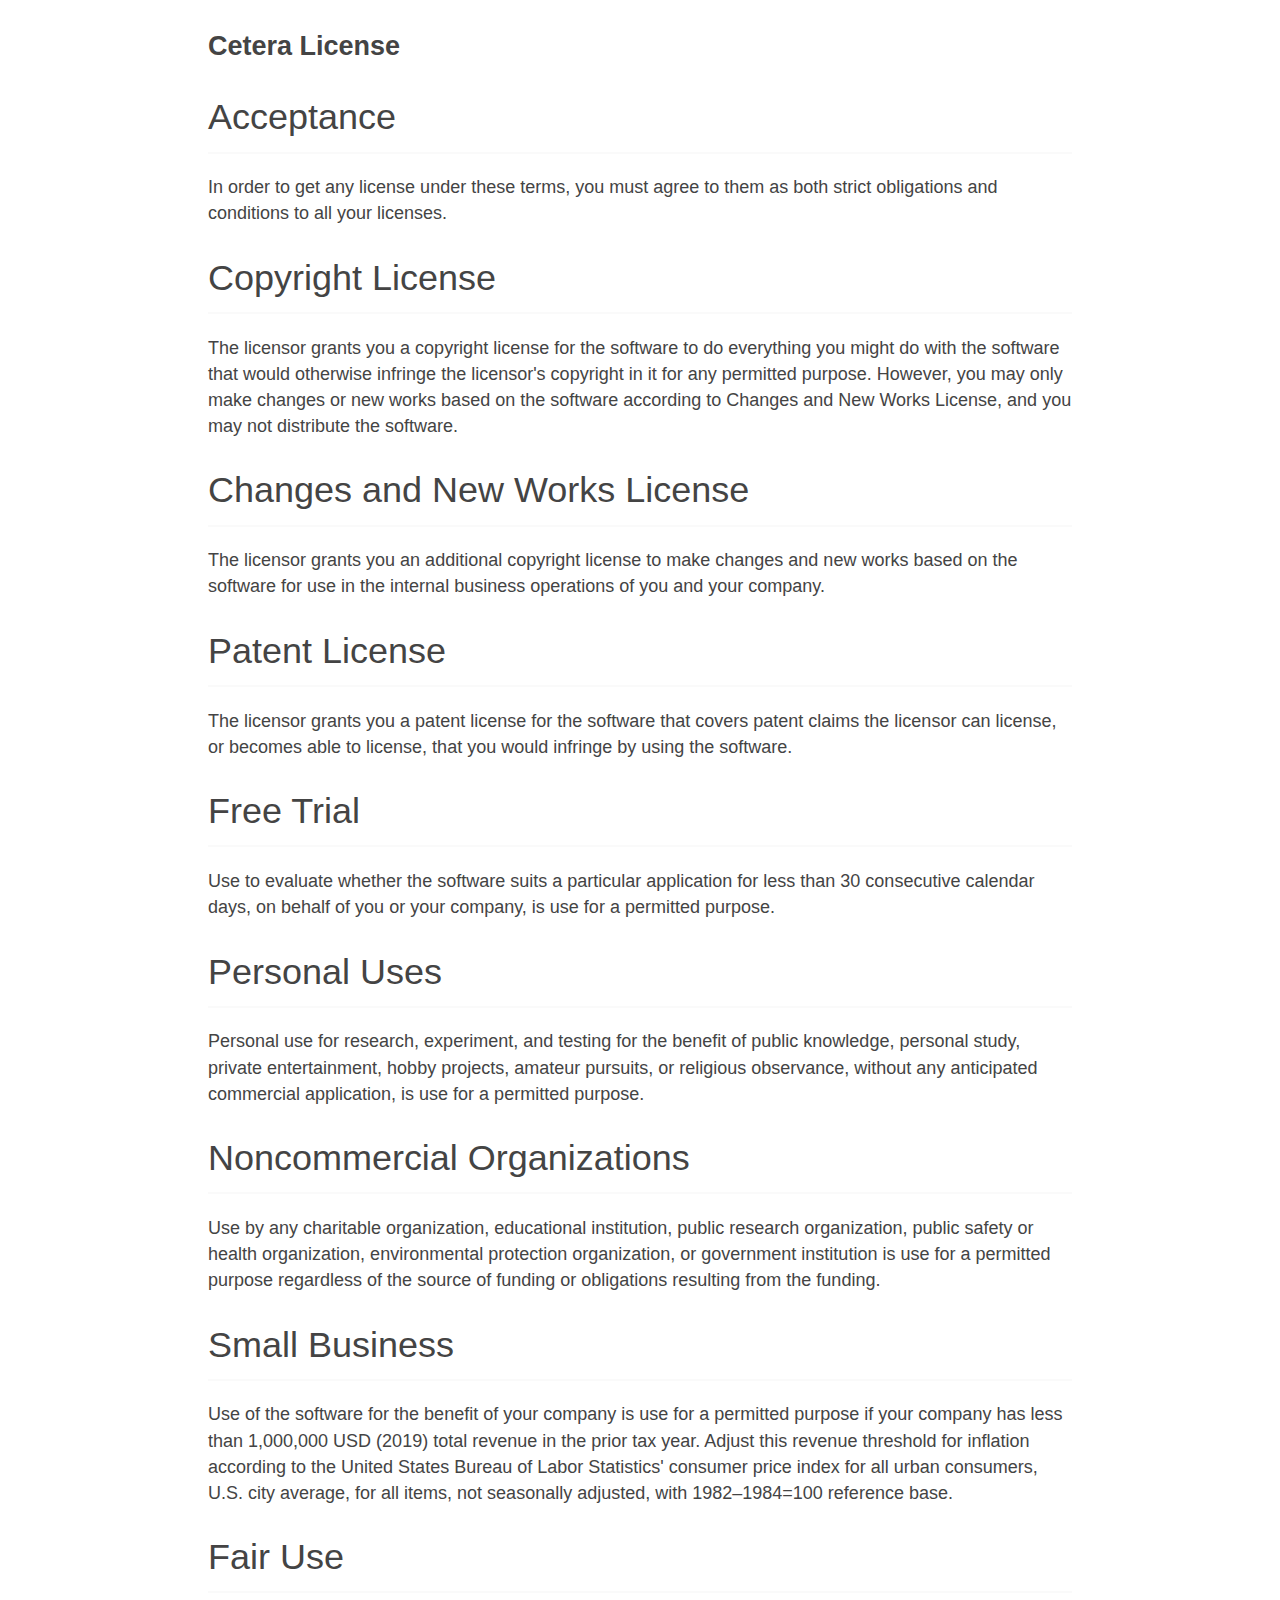
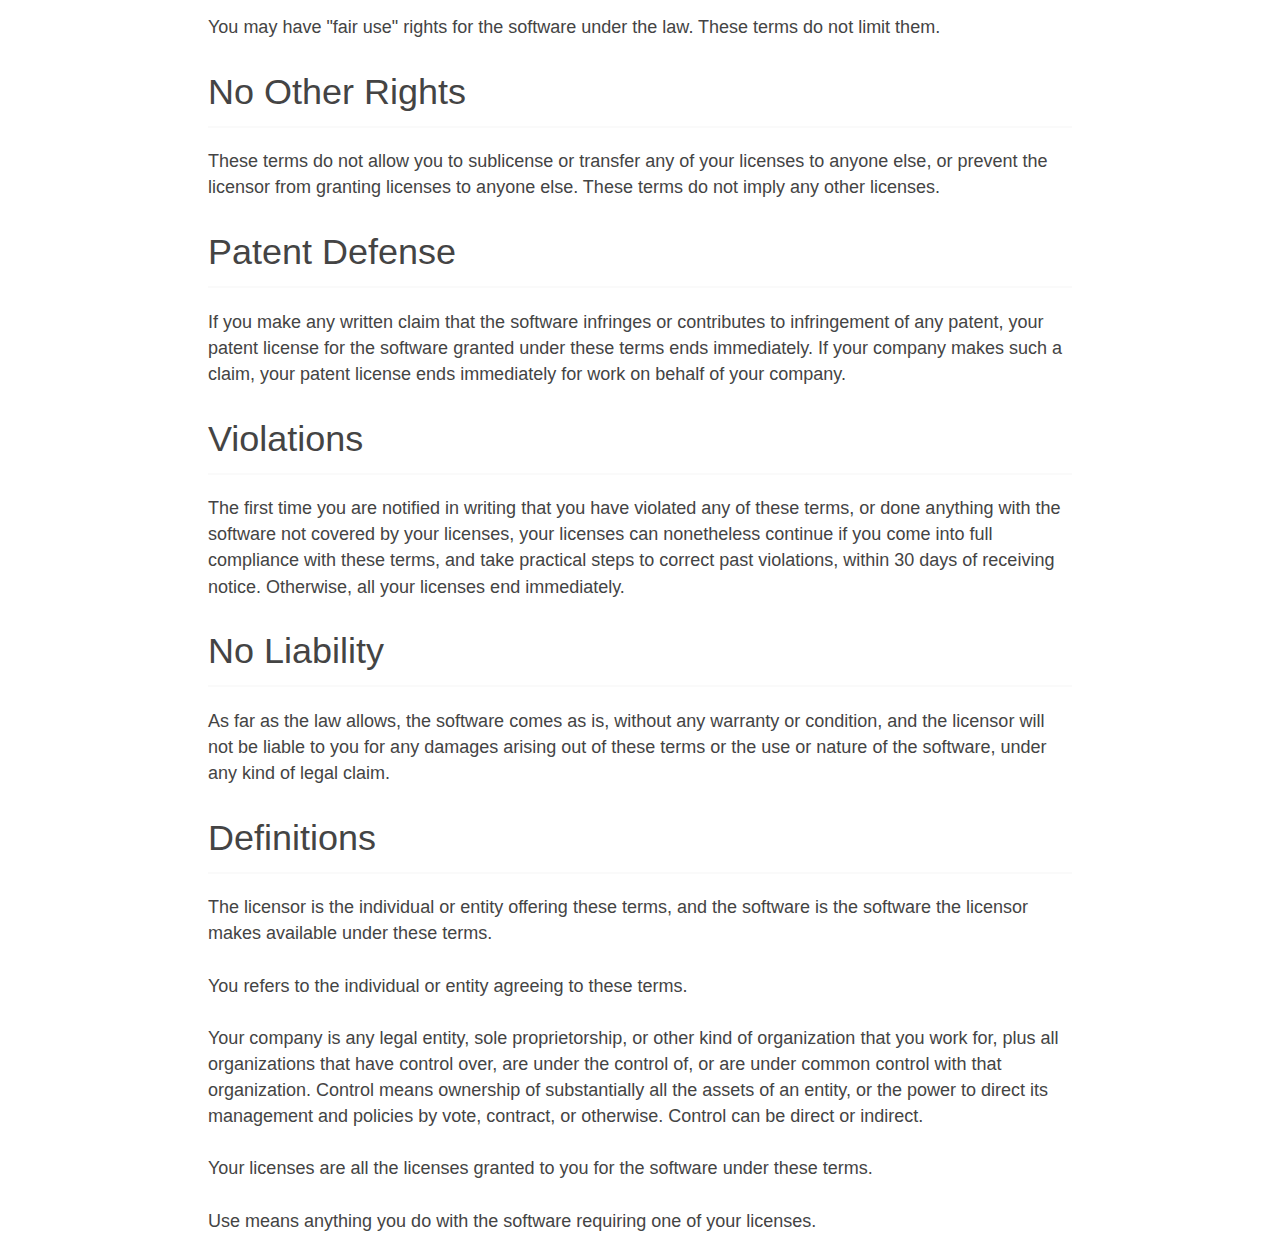
<file: license.html>
<!doctype html>
<html>
<head>
	<title>Certera License</title>
	<style>
	@media print {
  *,
  *:before,
  *:after {
    background: transparent !important;
    color: #000 !important;
    box-shadow: none !important;
    text-shadow: none !important;
  }

  a,
  a:visited {
    text-decoration: underline;
  }

  a[href]:after {
    content: " (" attr(href) ")";
  }

  abbr[title]:after {
    content: " (" attr(title) ")";
  }

  a[href^="#"]:after,
  a[href^="javascript:"]:after {
    content: "";
  }

  pre,
  blockquote {
    border: 1px solid #999;
    page-break-inside: avoid;
  }

  thead {
    display: table-header-group;
  }

  tr,
  img {
    page-break-inside: avoid;
  }

  img {
    max-width: 100% !important;
  }

  p,
  h3,
  h3 {
    orphans: 3;
    widows: 3;
  }

  h3,
  h3 {
    page-break-after: avoid;
  }
}

pre,
code {
  font-family: Menlo, Monaco, "Courier New", monospace;
}

pre {
  padding: .5rem;
  line-height: 1.25;
  overflow-x: scroll;
}

a,
a:visited {
  color: #3498db;
}

a:hover,
a:focus,
a:active {
  color: #2980b9;
}

.modest-no-decoration {
  text-decoration: none;
}

html {
  font-size: 12px;
}

@media screen and (min-width: 32rem) and (max-width: 48rem) {
  html {
    font-size: 15px;
  }
}

@media screen and (min-width: 48rem) {
  html {
    font-size: 16px;
  }
}

body {
  line-height: 1.85;
}

p,
.modest-p {
  font-size: 1rem;
  margin-bottom: 1.3rem;
}

h1,
.modest-h1,
h3,
.modest-h3,
h3,
.modest-h3,
h4,
.modest-h4 {
  margin: 1.414rem 0 .5rem;
  font-weight: inherit;
  line-height: 1.42;
}

h1,
.modest-h1 {
  margin-top: 0;
  font-size: 3.998rem;
}

h3,
.modest-h3 {
  font-size: 2.827rem;
}

h3,
.modest-h3 {
  font-size: 1.999rem;
}

h4,
.modest-h4 {
  font-size: 1.414rem;
}

h5,
.modest-h5 {
  font-size: 1.121rem;
}

h6,
.modest-h6 {
  font-size: .88rem;
}

small,
.modest-small {
  font-size: .707em;
}

/* https://github.com/mrmrs/fluidity */

img,
canvas,
iframe,
video,
svg,
select,
textarea {
  max-width: 100%;
}

@import url(http://fonts.googleapis.com/css?family=Open+Sans+Condensed:300,300italic,700);

@import url(http://fonts.googleapis.com/css?family=Arimo:700,700italic);

html {
  font-size: 18px;
  max-width: 100%;
}

body {
  color: #444;
  font-family: 'Open Sans Condensed', sans-serif;
  font-weight: 300;
  margin: 0 auto;
  max-width: 48rem;
  line-height: 1.45;
  padding: .25rem;
}

h1,
h3,
h3,
h4,
h5,
h6 {
  font-family: Arimo, Helvetica, sans-serif;
}

h1,
h3,
h3 {
  border-bottom: 2px solid #fafafa;
  margin-bottom: 1.15rem;
  padding-bottom: .5rem;
}

blockquote {
  border-left: 8px solid #fafafa;
  padding: 1rem;
}

pre,
code {
  background-color: #fafafa;
}
	</style>
</head>
<body>
<h2>Cetera License</h2>
<h3>Acceptance</h3>
In order to get any license under these terms, you must agree to them as both strict obligations and conditions to all your licenses.

<h3>Copyright License</h3>
The licensor grants you a copyright license for the software to do everything you might do with the software that would otherwise infringe the licensor's copyright in it for any permitted purpose. However, you may only make changes or new works based on the software according to Changes and New Works License, and you may not distribute the software.

<h3>Changes and New Works License</h3>
The licensor grants you an additional copyright license to make changes and new works based on the software for use in the internal business operations of you and your company.

<h3>Patent License</h3>
The licensor grants you a patent license for the software that covers patent claims the licensor can license, or becomes able to license, that you would infringe by using the software.

<h3>Free Trial</h3>
Use to evaluate whether the software suits a particular application for less than 30 consecutive calendar days, on behalf of you or your company, is use for a permitted purpose.

<h3>Personal Uses</h3>
Personal use for research, experiment, and testing for the benefit of public knowledge, personal study, private entertainment, hobby projects, amateur pursuits, or religious observance, without any anticipated commercial application, is use for a permitted purpose.

<h3>Noncommercial Organizations</h3>
Use by any charitable organization, educational institution, public research organization, public safety or health organization, environmental protection organization, or government institution is use for a permitted purpose regardless of the source of funding or obligations resulting from the funding.

<h3>Small Business</h3>
Use of the software for the benefit of your company is use for a permitted purpose if your company has less than 1,000,000 USD (2019) total revenue in the prior tax year. Adjust this revenue threshold for inflation according to the United States Bureau of Labor Statistics' consumer price index for all urban consumers, U.S. city average, for all items, not seasonally adjusted, with 1982–1984=100 reference base.

<h3>Fair Use</h3>
You may have "fair use" rights for the software under the law. These terms do not limit them.

<h3>No Other Rights</h3>
These terms do not allow you to sublicense or transfer any of your licenses to anyone else, or prevent the licensor from granting licenses to anyone else. These terms do not imply any other licenses.

<h3>Patent Defense</h3>
If you make any written claim that the software infringes or contributes to infringement of any patent, your patent license for the software granted under these terms ends immediately. If your company makes such a claim, your patent license ends immediately for work on behalf of your company.

<h3>Violations</h3>
The first time you are notified in writing that you have violated any of these terms, or done anything with the software not covered by your licenses, your licenses can nonetheless continue if you come into full compliance with these terms, and take practical steps to correct past violations, within 30 days of receiving notice. Otherwise, all your licenses end immediately.

<h3>No Liability</h3>
As far as the law allows, the software comes as is, without any warranty or condition, and the licensor will not be liable to you for any damages arising out of these terms or the use or nature of the software, under any kind of legal claim.

<h3>Definitions</h3>
The <b>licensor</b> is the individual or entity offering these terms, and the <b>software</b> is the software the licensor makes available under these terms.
<br /><br />
<b>You</b> refers to the individual or entity agreeing to these terms.
<br /><br />
<b>Your company</b> is any legal entity, sole proprietorship, or other kind of organization that you work for, plus all organizations that have control over, are under the control of, or are under common control with that organization. <b>Control</b> means ownership of substantially all the assets of an entity, or the power to direct its management and policies by vote, contract, or otherwise. Control can be direct or indirect.
<br /><br />
<b>Your licenses</b> are all the licenses granted to you for the software under these terms.
<br /><br />
<b>Use</b> means anything you do with the software requiring one of your licenses.
</body>
</html>
</file>
<file: css/screen.css>
/*! normalize.css v3.0.2 | MIT License | git.io/normalize */html{font-family:sans-serif;-ms-text-size-adjust:100%;-webkit-text-size-adjust:100%}body{margin:0}article,aside,details,figcaption,figure,footer,header,hgroup,main,menu,nav,section,summary{display:block}audio,canvas,progress,video{display:inline-block;vertical-align:baseline}audio:not([controls]){display:none;height:0}[hidden],template{display:none}a{background-color:transparent}a:active,a:hover{outline:0}abbr[title]{border-bottom:1px dotted}b,strong{font-weight:bold}dfn{font-style:italic}h1{font-size:2em;margin:0.67em 0}mark{background:#ff0;color:#000}small{font-size:80%}sub,sup{font-size:75%;line-height:0;position:relative;vertical-align:baseline}sup{top:-0.5em}sub{bottom:-0.25em}img{border:0}svg:not(:root){overflow:hidden}figure{margin:1em 40px}hr{box-sizing:content-box;height:0}pre{overflow:auto}code,kbd,pre,samp{font-family:monospace, monospace;font-size:1em}button,input,optgroup,select,textarea{color:inherit;font:inherit;margin:0}button{overflow:visible}button,select{text-transform:none}button,html input[type="button"],input[type="reset"],input[type="submit"]{-webkit-appearance:button;cursor:pointer}button[disabled],html input[disabled]{cursor:default}button::-moz-focus-inner,input::-moz-focus-inner{border:0;padding:0}input{line-height:normal}input[type="checkbox"],input[type="radio"]{box-sizing:border-box;padding:0}input[type="number"]::-webkit-inner-spin-button,input[type="number"]::-webkit-outer-spin-button{height:auto}input[type="search"]{-webkit-appearance:textfield;box-sizing:content-box}input[type="search"]::-webkit-search-cancel-button,input[type="search"]::-webkit-search-decoration{-webkit-appearance:none}fieldset{border:1px solid #c0c0c0;margin:0 2px;padding:0.35em 0.625em 0.75em}legend{border:0;padding:0}textarea{overflow:auto}optgroup{font-weight:bold}table{border-collapse:collapse;border-spacing:0}td,th{padding:0}.content h1,.content h2,.content h3,.content h4,.content h5,.content h6,html,body{font-family:-apple-system, BlinkMacSystemFont, "Segoe UI", Roboto, Helvetica, Arial, sans-serif, "Apple Color Emoji", "Segoe UI Emoji", "Segoe UI Symbol";font-size:14px}.content h1,.content h2,.content h3,.content h4,.content h5,.content h6{font-weight:bold}.content code,.content pre{font-family:Consolas, Menlo, Monaco, "Lucida Console", "Liberation Mono", "DejaVu Sans Mono", "Bitstream Vera Sans Mono", "Courier New", monospace, serif;font-size:12px;line-height:1.5}.content code{word-break:break-all;-webkit-hyphens:auto;-ms-hyphens:auto;hyphens:auto}@font-face{font-family:'slate';src:url(../fonts/slate.eot?-syv14m);src:url(../fonts/slate.eot?#iefix-syv14m) format("embedded-opentype"),url(../fonts/slate.woff2?-syv14m) format("woff2"),url(../fonts/slate.woff?-syv14m) format("woff"),url(../fonts/slate.ttf?-syv14m) format("truetype"),url(../fonts/slate.svg?-syv14m#slate) format("svg");font-weight:normal;font-style:normal}.content aside.warning:before,.content aside.notice:before,.content aside.success:before,.toc-wrapper>.search:before{font-family:'slate';speak:none;font-style:normal;font-weight:normal;font-variant:normal;text-transform:none;line-height:1}.content aside.warning:before{content:"\e600"}.content aside.notice:before{content:"\e602"}.content aside.success:before{content:"\e606"}.toc-wrapper>.search:before{content:"\e607"}html,body{color:#333;padding:0;margin:0;-webkit-font-smoothing:antialiased;-moz-osx-font-smoothing:grayscale;background-color:#F3F7F9;height:100%;-webkit-text-size-adjust:none}#toc>ul>li>a>span{float:right;background-color:#2484FF;border-radius:40px;width:20px}.toc-wrapper{transition:left 0.3s ease-in-out;overflow-y:auto;overflow-x:hidden;position:fixed;z-index:30;top:0;left:0;bottom:0;width:230px;background-color:#2a4052;font-size:13px;font-weight:bold}.toc-wrapper .lang-selector{display:none}.toc-wrapper .lang-selector a{padding-top:0.5em;padding-bottom:0.5em}.toc-wrapper .logo{display:block;width:70%;margin:0 auto;margin-bottom:0px;margin-top:2em}.toc-wrapper>.search{position:relative}.toc-wrapper>.search ::-webkit-input-placeholder{color:#fff}.toc-wrapper>.search ::-moz-placeholder{color:#fff}.toc-wrapper>.search :-ms-input-placeholder{color:#fff}.toc-wrapper>.search ::placeholder{color:#fff}.toc-wrapper>.search input{background:#2a4052;border-width:0 0 1px 0;border-color:#FFF;padding:6px 0 6px 20px;box-sizing:border-box;margin:10px 15px;width:200px;outline:none;color:#fff;border-radius:0}.toc-wrapper>.search:before{position:absolute;top:17px;left:15px;color:#fff}.toc-wrapper .search-results{margin-top:0;box-sizing:border-box;height:0;overflow-y:auto;overflow-x:hidden;transition-property:height, margin;transition-duration:180ms;transition-timing-function:ease-in-out;background:#0F1F2C}.toc-wrapper .search-results.visible{height:30%;margin-bottom:1em}.toc-wrapper .search-results li{margin:1em 15px;line-height:1}.toc-wrapper .search-results a{color:#fff;text-decoration:none}.toc-wrapper .search-results a:hover{text-decoration:underline}.toc-wrapper ul,.toc-wrapper li{list-style:none;margin:0;padding:0;line-height:28px}.toc-wrapper li{color:#fff;transition-property:background;transition-timing-function:linear;transition-duration:200ms}.toc-wrapper .toc-link.active{background-color:#fff;color:#0F1F2C}.toc-wrapper .toc-link.active-parent{background-color:#fff;color:#0F1F2C}.toc-wrapper .toc-list-h2{display:none;background-color:#0F1F2C;font-weight:500}.toc-wrapper .toc-h2{padding-left:25px;font-size:12px}.toc-wrapper .toc-footer{padding:1em 0;margin-top:1em}.toc-wrapper .toc-footer li,.toc-wrapper .toc-footer a{color:#fff;text-decoration:none}.toc-wrapper .toc-footer a:hover{text-decoration:underline}.toc-wrapper .toc-footer li{font-size:0.8em;line-height:1.7;text-decoration:none}.toc-link,.toc-footer li{padding:0 15px 0 15px;display:block;overflow-x:hidden;white-space:nowrap;text-overflow:ellipsis;text-decoration:none;color:#fff;transition-property:background;transition-timing-function:linear;transition-duration:130ms}#nav-button{padding:0 1.5em 5em 0;display:none;position:fixed;top:0;left:0;z-index:100;color:#000;text-decoration:none;font-weight:bold;opacity:0.7;line-height:16px;transition:left 0.3s ease-in-out}#nav-button span{display:block;padding:6px 6px 6px;background-color:rgba(243,247,249,0.7);transform-origin:0 0;transform:rotate(-90deg) translate(-100%, 0);border-radius:0 0 0 5px}#nav-button img{height:16px;vertical-align:bottom}#nav-button:hover{opacity:1}#nav-button.open{left:230px}.page-wrapper{margin-left:230px;position:relative;z-index:10;background-color:#F3F7F9;min-height:100%;padding-bottom:1px}.page-wrapper .dark-box{width:50%;background-color:#2E3336;position:absolute;right:0;top:0;bottom:0}.page-wrapper .lang-selector{position:fixed;z-index:50;border-bottom:5px solid #2E3336}.lang-selector{background-color:#1E2224;width:100%;font-weight:bold}.lang-selector a{display:block;float:left;color:#fff;text-decoration:none;padding:0 10px;line-height:30px;outline:0}.lang-selector a:active,.lang-selector a:focus{background-color:#111;color:#fff}.lang-selector a.active{background-color:#2E3336;color:#fff}.lang-selector:after{content:'';clear:both;display:block}.content{-webkit-transform:translateZ(0);position:relative;z-index:30}.content:after{content:'';display:block;clear:both}.content>h1,.content>h2,.content>h3,.content>h4,.content>h5,.content>h6,.content>p,.content>table,.content>ul,.content>ol,.content>aside,.content>dl{margin-right:50%;padding:0 28px;box-sizing:border-box;display:block}.content>ul,.content>ol{padding-left:43px}.content>h1,.content>h2,.content>div{clear:both}.content h1{font-size:25px;padding-top:0.5em;padding-bottom:0.5em;margin-bottom:21px;margin-top:2em;border-top:1px solid #ccc;border-bottom:1px solid #ccc;background-color:#fdfdfd}.content h1:first-child,.content div:first-child+h1{border-top-width:0;margin-top:0}.content h2{font-size:19px;margin-top:4em;margin-bottom:0;border-top:1px solid #ccc;padding-top:1.2em;padding-bottom:1.2em;background-image:linear-gradient(to bottom, rgba(255,255,255,0.2), rgba(255,255,255,0))}.content h1+h2,.content h1+div+h2{margin-top:-21px;border-top:none}.content h3,.content h4,.content h5,.content h6{font-size:15px;margin-top:2.5em;margin-bottom:0.8em}.content h4,.content h5,.content h6{font-size:10px}.content hr{margin:2em 0;border-top:2px solid #2E3336;border-bottom:2px solid #F3F7F9}.content table{margin-bottom:1em;overflow:auto}.content table th,.content table td{text-align:left;vertical-align:top;line-height:1.6}.content table th code,.content table td code{white-space:nowrap}.content table th{padding:5px 10px;border-bottom:1px solid #ccc;vertical-align:bottom}.content table td{padding:10px}.content table tr:last-child{border-bottom:1px solid #ccc}.content table tr:nth-child(odd)>td{background-color:white}.content table tr:nth-child(even)>td{background-color:#fbfcfd}.content dt{font-weight:bold}.content dd{margin-left:15px}.content p,.content li,.content dt,.content dd{line-height:1.6;margin-top:0}.content img{max-width:100%}.content code{background-color:rgba(0,0,0,0.05);padding:3px;border-radius:3px}.content pre>code{background-color:transparent;padding:0}.content aside{padding-top:1em;padding-bottom:1em;margin-top:1.5em;margin-bottom:1.5em;background:rgba(0,0,0,0.05);line-height:1.6}.content aside.warning{background-color:#95C358}.content aside.success{background-color:#C51B49}.content aside:before{vertical-align:middle;padding-right:0.5em;font-size:14px}.content .search-highlight{padding:2px;margin:-3px;border-radius:4px;border:1px solid #F7E633;background:linear-gradient(to top left, #F7E633 0%, #F1D32F 100%)}.content pre,.content blockquote{background-color:#1E2224;color:#fff;margin:0;width:50%;float:right;clear:right;box-sizing:border-box}.content pre>p,.content blockquote>p{margin:0}.content pre a,.content blockquote a{color:#fff;text-decoration:none;border-bottom:dashed 1px #ccc}.content pre{padding-top:2em;padding-bottom:2em;padding:2em 28px}.content blockquote>p{background-color:#191D1F;padding:13px 2em;color:#eee}@media (max-width: 930px){.toc-wrapper{left:-230px}.toc-wrapper.open{left:0}.page-wrapper{margin-left:0}#nav-button{display:block}.toc-link{padding-top:0.3em;padding-bottom:0.3em}}@media (max-width: 700px){.dark-box{display:none}.content>h1,.content>h2,.content>h3,.content>h4,.content>h5,.content>h6,.content>p,.content>table,.content>ul,.content>ol,.content>aside,.content>dl{margin-right:0}.toc-wrapper .lang-selector{display:block}.page-wrapper .lang-selector{display:none}.content pre,.content blockquote{width:auto;float:none}.content>pre+h1,.content>blockquote+h1,.content>pre+h2,.content>blockquote+h2,.content>pre+h3,.content>blockquote+h3,.content>pre+h4,.content>blockquote+h4,.content>pre+h5,.content>blockquote+h5,.content>pre+h6,.content>blockquote+h6,.content>pre+p,.content>blockquote+p,.content>pre+table,.content>blockquote+table,.content>pre+ul,.content>blockquote+ul,.content>pre+ol,.content>blockquote+ol,.content>pre+aside,.content>blockquote+aside,.content>pre+dl,.content>blockquote+dl{margin-top:28px}}.highlight .c,.highlight .cm,.highlight .c1,.highlight .cs{color:#909090}.highlight,.highlight .w{background-color:#1E2224}
</file>
<file: css/print.css>
/*! normalize.css v3.0.2 | MIT License | git.io/normalize */html{font-family:sans-serif;-ms-text-size-adjust:100%;-webkit-text-size-adjust:100%}body{margin:0}article,aside,details,figcaption,figure,footer,header,hgroup,main,menu,nav,section,summary{display:block}audio,canvas,progress,video{display:inline-block;vertical-align:baseline}audio:not([controls]){display:none;height:0}[hidden],template{display:none}a{background-color:transparent}a:active,a:hover{outline:0}abbr[title]{border-bottom:1px dotted}b,strong{font-weight:bold}dfn{font-style:italic}h1{font-size:2em;margin:0.67em 0}mark{background:#ff0;color:#000}small{font-size:80%}sub,sup{font-size:75%;line-height:0;position:relative;vertical-align:baseline}sup{top:-0.5em}sub{bottom:-0.25em}img{border:0}svg:not(:root){overflow:hidden}figure{margin:1em 40px}hr{box-sizing:content-box;height:0}pre{overflow:auto}code,kbd,pre,samp{font-family:monospace, monospace;font-size:1em}button,input,optgroup,select,textarea{color:inherit;font:inherit;margin:0}button{overflow:visible}button,select{text-transform:none}button,html input[type="button"],input[type="reset"],input[type="submit"]{-webkit-appearance:button;cursor:pointer}button[disabled],html input[disabled]{cursor:default}button::-moz-focus-inner,input::-moz-focus-inner{border:0;padding:0}input{line-height:normal}input[type="checkbox"],input[type="radio"]{box-sizing:border-box;padding:0}input[type="number"]::-webkit-inner-spin-button,input[type="number"]::-webkit-outer-spin-button{height:auto}input[type="search"]{-webkit-appearance:textfield;box-sizing:content-box}input[type="search"]::-webkit-search-cancel-button,input[type="search"]::-webkit-search-decoration{-webkit-appearance:none}fieldset{border:1px solid #c0c0c0;margin:0 2px;padding:0.35em 0.625em 0.75em}legend{border:0;padding:0}textarea{overflow:auto}optgroup{font-weight:bold}table{border-collapse:collapse;border-spacing:0}td,th{padding:0}.content h1,.content h2,.content h3,.content h4,body{font-family:-apple-system, BlinkMacSystemFont, "Segoe UI", Roboto, Helvetica, Arial, sans-serif, "Apple Color Emoji", "Segoe UI Emoji", "Segoe UI Symbol";font-size:14px}.content h1,.content h2,.content h3,.content h4{font-weight:bold}.content pre,.content code{font-family:Consolas, Menlo, Monaco, "Lucida Console", "Liberation Mono", "DejaVu Sans Mono", "Bitstream Vera Sans Mono", "Courier New", monospace, serif;font-size:12px;line-height:1.5}.content pre,.content code{word-break:break-all;-webkit-hyphens:auto;-ms-hyphens:auto;hyphens:auto}@font-face{font-family:'slate';src:url(../fonts/slate.eot?-syv14m);src:url(../fonts/slate.eot?#iefix-syv14m) format("embedded-opentype"),url(../fonts/slate.woff2?-syv14m) format("woff2"),url(../fonts/slate.woff?-syv14m) format("woff"),url(../fonts/slate.ttf?-syv14m) format("truetype"),url(../fonts/slate.svg?-syv14m#slate) format("svg");font-weight:normal;font-style:normal}.content aside.warning:before,.content aside.notice:before,.content aside.success:before{font-family:'slate';speak:none;font-style:normal;font-weight:normal;font-variant:normal;text-transform:none;line-height:1}.content aside.warning:before{content:"\e600"}.content aside.notice:before{content:"\e602"}.content aside.success:before{content:"\e606"}.tocify,.toc-footer,.lang-selector,.search,#nav-button{display:none}.tocify-wrapper>img{margin:0 auto;display:block}.content{font-size:12px}.content pre,.content code{border:1px solid #999;border-radius:5px;font-size:0.8em}.content pre code{border:0}.content pre{padding:1.3em}.content code{padding:0.2em}.content table{border:1px solid #999}.content table tr{border-bottom:1px solid #999}.content table td,.content table th{padding:0.7em}.content p{line-height:1.5}.content a{text-decoration:none;color:#000}.content h1{font-size:2.5em;padding-top:0.5em;padding-bottom:0.5em;margin-top:1em;margin-bottom:21px;border:2px solid #ccc;border-width:2px 0;text-align:center}.content h2{font-size:1.8em;margin-top:2em;border-top:2px solid #ccc;padding-top:0.8em}.content h1+h2,.content h1+div+h2{border-top:none;padding-top:0;margin-top:0}.content h3,.content h4{font-size:0.8em;margin-top:1.5em;margin-bottom:0.8em;text-transform:uppercase}.content h5,.content h6{text-transform:uppercase}.content aside{padding:1em;border:1px solid #ccc;border-radius:5px;margin-top:1.5em;margin-bottom:1.5em;line-height:1.6}.content aside:before{vertical-align:middle;padding-right:0.5em;font-size:14px}
</file>
